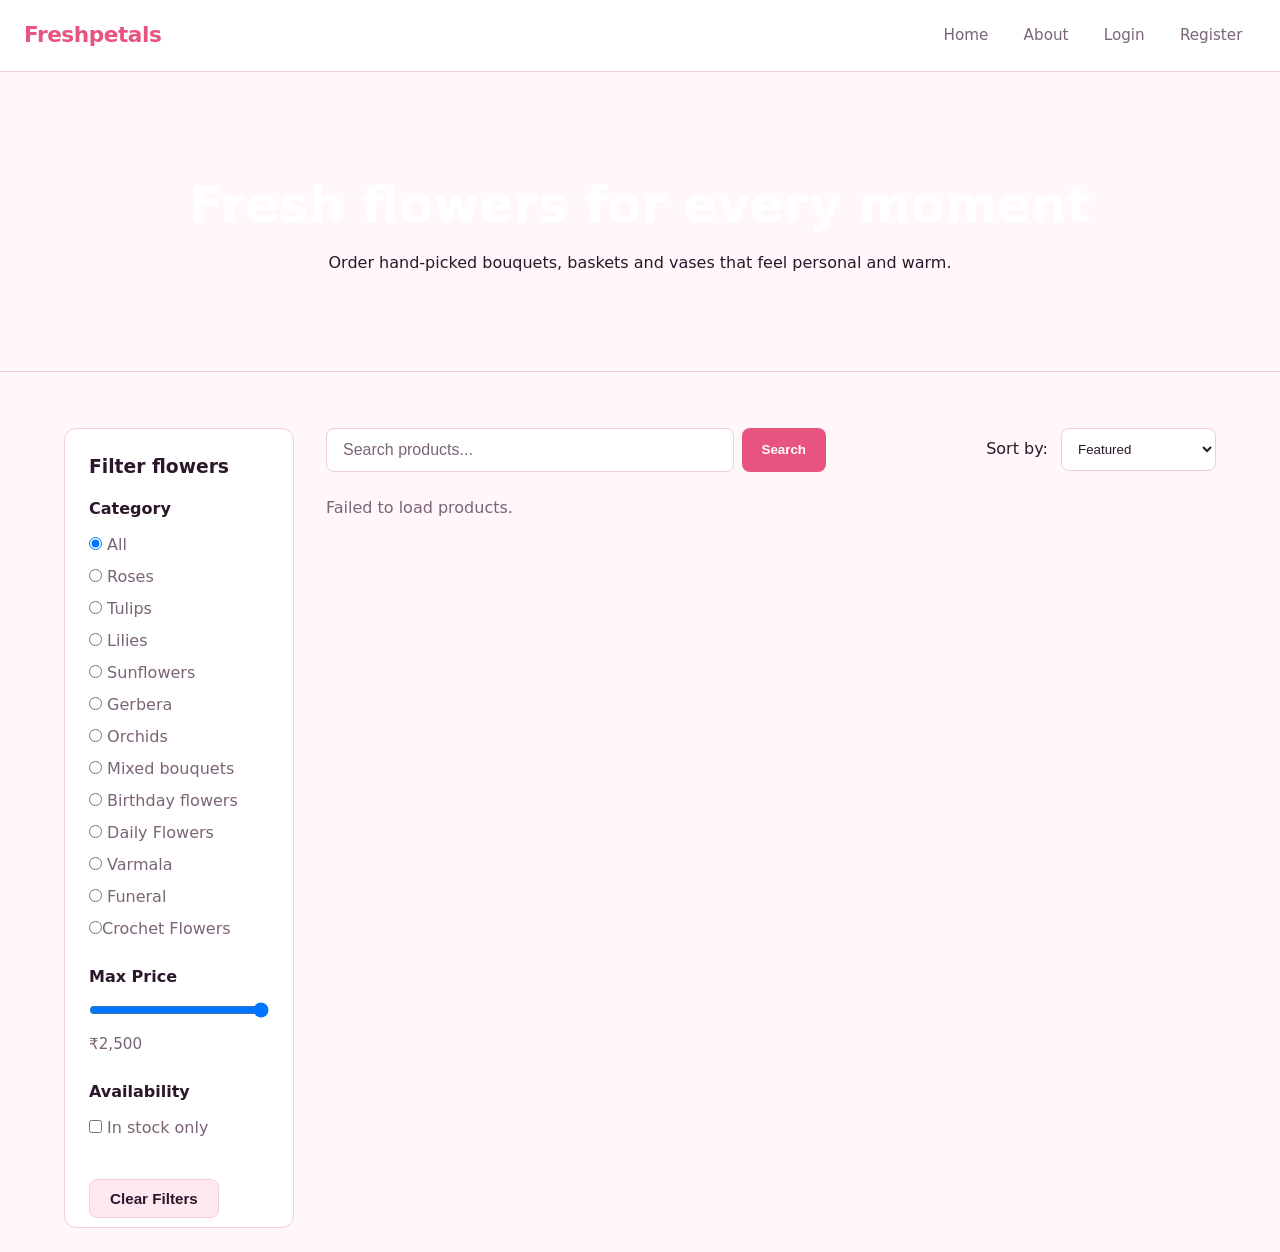
<file: project/frontend/index.html>
<!DOCTYPE html>

<html lang="en">

<head>
<meta charset="UTF-8"/>
<meta name="viewport" content="width=device-width, initial-scale=1.0"/>
<title>Freshpetals – Home</title>
<link rel="stylesheet" href="styles.css"/>
</head>

<body>

<header></header>

<section class="hero-banner head-banner" style="padding:6rem;">
<h2 style="color:white;font-size:50px;">Fresh flowers for every moment</h2>
<p>Order hand-picked bouquets, baskets and vases that feel personal and warm.</p>
</section>

<div class="container layout-main">
<aside class="sidebar-filters">

<h3>Filter flowers</h3>


<div class="filter-group" style="margin-top:1rem">

<h4>Category</h4>

<label><input type="radio" name="categoryFilter" value="" checked onchange="applyFilters()"> All</label>
<label><input type="radio" name="categoryFilter" value="Roses" onchange="applyFilters()"> Roses</label>
<label><input type="radio" name="categoryFilter" value="Tulips" onchange="applyFilters()"> Tulips</label>
<label><input type="radio" name="categoryFilter" value="Lilies" onchange="applyFilters()"> Lilies</label>
<label><input type="radio" name="categoryFilter" value="Sunflowers" onchange="applyFilters()"> Sunflowers</label> 
<label><input type="radio" name="categoryFilter" value="Gerbera" onchange="applyFilters()"> Gerbera</label>
<label><input type="radio" name="categoryFilter" value="Orchids" onchange="applyFilters()"> Orchids </label> 
<label><input type="radio" name="categoryFilter" value="Mixed Bouquets" onchange="applyFilters()"> Mixed bouquets</label>
<label><input type="radio" name="categoryFilter" value="Birthday Flowers" onchange="applyFilters()"> Birthday flowers</label>
<label><input type="radio" name="categoryFilter" value="Daily Flowers" onchange="applyFilters()"> Daily Flowers</label>
<label><input type="radio" name="categoryFilter" value="Varmala" onchange="applyFilters()"> Varmala </label>
<label><input type="radio" name="categoryFilter" value="Funeral" onchange="applyFilters()"> Funeral </label>
<label><input type="radio" name="categoryFilter" value="Crochet Flowers" onchange="applyFilters()">Crochet Flowers </label>
</div>

<div class="filter-group">

<h4>Max Price</h4>

<input
type="range"
min="0"
max="2500"
step="100"
value="2500"
id="priceRange"
oninput="updatePriceLabel();applyFilters();"
/>

<div id="priceVal" class="filter-price-label">₹2,500</div>

</div>


<div class="filter-group">

<h4>Availability</h4>

<label>
<input type="checkbox" id="inStockOnly" onchange="applyFilters()">
In stock only
</label>

</div>


<button class="btn btn-secondary" style="margin-top:15px;" onclick="clearFilters()">
Clear Filters
</button>

</aside>

<main class="main-content">

<div class="top-bar">

<div class="search-bar">
<input type="text" id="searchInput" placeholder="Search products...">
<button type="button" onclick="searchProducts()">Search</button>
</div>

<div class="sort-options">
<label style="margin-right:0.5rem">Sort by:</label>
<select id="sortSelect" onchange="applyFilters()">
<option value="relevance">Featured</option>
<option value="price_asc">Price: Low to High</option>
<option value="price_desc">Price: High to Low</option>
</select>
</div>

</div>

<div class="products" id="productList">Loading products...</div>

</main>
</div>

<script src="js/common.js"></script>

<script>

let allProducts = [];
let wishlistIds = new Set();

function escapeHtml(str){
if(str==null) return "";
return String(str).replace(/[&<>"']/g,function(m){
return{"&":"&amp;","<":"&lt;",">":"&gt;",'"':"&quot;","'":"&#39;"}[m];
});
}

function formatPrice(n){
return "₹"+Number(n).toLocaleString("en-IN");
}

function updatePriceLabel(){
const el=document.getElementById("priceRange");
const label=document.getElementById("priceVal");
if(el && label) label.textContent=formatPrice(el.value);
}

document.addEventListener("DOMContentLoaded",function(){
renderHeader("Home");
fetchHomeData();
});

async function loadWishlistIds(){
  if(!isLoggedIn()) { wishlistIds = new Set(); return; }
  try{
    const res = await fetch(`${BASE_URL}/wishlist`, { headers: authHeaders() });
    const data = await res.json();
    if(!res.ok) { wishlistIds = new Set(); return; }
    const ids = (data.items || []).map(it => it.product_id).filter(Boolean);
    wishlistIds = new Set(ids);
  }catch(_){
    wishlistIds = new Set();
  }
}

async function fetchHomeData(){

try{

const res=await fetch(BASE_URL+"/home-data");

const data=await res.json();

allProducts = Array.isArray(data.products) ? data.products : [];

await loadWishlistIds();
displayProducts(allProducts);

}

catch(err){

document.getElementById("productList").innerHTML =
'<p class="text-muted">Failed to load products.</p>';

}

}

async function searchProducts(){

const query=document.getElementById("searchInput").value.trim();

if(!query){
displayProducts(allProducts);
return;
}

try{

const res=await fetch(BASE_URL+"/search?q="+encodeURIComponent(query));

const data=await res.json();

let results=data.results || data.products || [];

displayProducts(results);

}

catch(err){

document.getElementById("productList").innerHTML =
'<p class="text-muted">Search failed.</p>';

}

}

function applyFilters(){

let filtered = allProducts.slice();

const priceRange=document.getElementById("priceRange");
const sortSelect=document.getElementById("sortSelect");

if(priceRange){

const maxPrice=Number(priceRange.value) || 999999;

filtered = filtered.filter(p => Number(p.price) <= maxPrice);

}

const selectedCategory=document.querySelector('input[name="categoryFilter"]:checked');

if(selectedCategory && selectedCategory.value!==""){

filtered = filtered.filter(p =>
(p.category || "").toLowerCase().trim() === selectedCategory.value.toLowerCase()
);

}

const inStock=document.getElementById("inStockOnly");

if(inStock && inStock.checked){

filtered = filtered.filter(p => Number(p.stock || 0) > 0);

}

if(sortSelect){

const sort=sortSelect.value;

if(sort==="price_asc"){
filtered.sort((a,b)=>Number(a.price)-Number(b.price));
}

else if(sort==="price_desc"){
filtered.sort((a,b)=>Number(b.price)-Number(a.price));
}

}

displayProducts(filtered);

}

function clearFilters(){

document.querySelector('input[name="categoryFilter"][value=""]').checked=true;

document.getElementById("priceRange").value=2500;

document.getElementById("inStockOnly").checked=false;

document.getElementById("sortSelect").value="relevance";

document.getElementById("searchInput").value="";

updatePriceLabel();

displayProducts(allProducts);

}

function displayProducts(products){

const container=document.getElementById("productList");

container.innerHTML="";

if(!products || products.length===0){

container.innerHTML='<p class="text-muted">No products match your criteria.</p>';

return;

}

products.forEach(function(product){

const imageUrl =
product.images && product.images.length > 0
? product.images[0]
: "https://via.placeholder.com/300x200?text=No+Image";

const desc=(product.description || "").substring(0,60);
const inWishlist = wishlistIds.has(product._id || "");
  
const card=document.createElement("div");

card.className="card";

card.innerHTML =
  '<img src="' + imageUrl + '" alt="' + escapeHtml(product.name) + '">' +
  '<div class="card-body">' +
  '<h3>' + escapeHtml(product.name) + '</h3>' +
  '<p class="card-desc">' + escapeHtml(desc) + (desc.length >= 60 ? "…" : "") + "</p>" +
  '<p class="card-price">' + formatPrice(product.price) + "</p>" +
  '<div class="card-actions">' +
  '<button class="btn btn-secondary" onclick="toggleWishlist(\'' + (product._id || "") + '\')">' + (inWishlist ? "♥ Wishlisted" : "♡ Wishlist") + '</button>' +
  '<button class="btn btn-primary" onclick="window.location.href=\'product.html?id=' + (product._id || "") + '\'">View Product</button>' +
  '</div>' +
  "</div>";

container.appendChild(card);

});

}

async function toggleWishlist(productId){
  if(!isLoggedIn()){
    window.location.href = "login.html?redirect=" + encodeURIComponent("index.html");
    return;
  }
  const inWishlist = wishlistIds.has(productId);
  await fetch(`${BASE_URL}/wishlist/${productId}`, {
    method: inWishlist ? "DELETE" : "POST",
    headers: authHeaders(),
  });
  await loadWishlistIds();
  displayProducts(allProducts);
  renderHeader("Home");
}

</script>

</body>
</html>
</file>
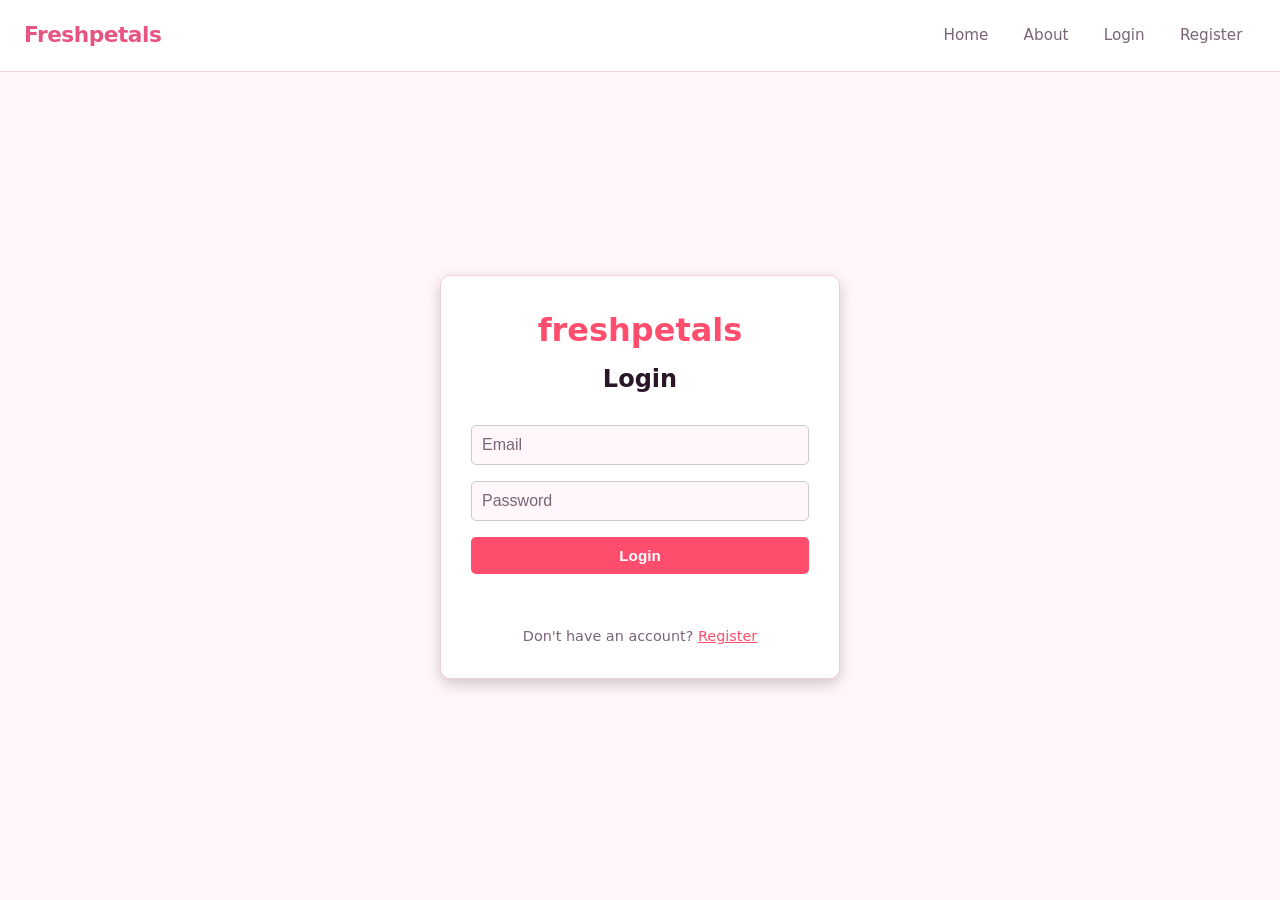
<file: project/frontend/admin.html>
<!DOCTYPE html>
<html lang="en">
<head>
  <meta charset="UTF-8">
  <meta name="viewport" content="width=device-width, initial-scale=1.0">
  <title>Admin – Freshpetals</title>
  <link rel="stylesheet" href="styles.css">
</head>
<body style="background:url('https://img.freepik.com/premium-photo/shopping-trolley-with-flowers-pink-punchy-pastel-background-banner-with-copy-space-top-view-flat-lay-creative-layout-festive-shopping-sale-gifts-her_769609-6629.jpg?semt=ais_rp_progressive&w=740&q=80') center/cover no-repeat;"> >
> >

<header></header>

<div class="container">
  <h1 class="page-title">Admin Dashboard</h1>
  <div id="adminContainer">Loading...</div>
</div>

<script src="js/common.js"></script>
<script>
document.addEventListener("DOMContentLoaded", async () => {
  if (!isLoggedIn()) {
    window.location.href = "login.html?redirect=admin.html";
    return;
  }
  if (!isAdmin()) {
    document.getElementById("adminContainer").innerHTML = `
      <div class="auth-card" style="max-width:480px;">
        <h2>Access denied</h2>
        <p class="text-muted" style="margin-bottom:1rem;">This page is for administrators only.</p>
        <a href="index.html" class="btn btn-primary" style="text-decoration:none;">Back to Home</a>
      </div>
    `;
    await renderHeader();
    return;
  }

  await renderHeader("Admin");
  renderAdminShell();
  await loadOverview();
  await loadProducts();
  await loadUsers();
});

function escapeHtml(s) {
  const div = document.createElement("div");
  div.textContent = s == null ? "" : String(s);
  return div.innerHTML;
}

function formatPrice(n) {
  return "₹" + Number(n || 0).toLocaleString("en-IN");
}

function renderAdminShell() {
  document.getElementById("adminContainer").innerHTML = `
    <div class="admin-shell">
      <div class="admin-tabs">
        <button class="tab-btn active" data-tab="overview" onclick="switchTab('overview')">Overview</button>
        <button class="tab-btn" data-tab="products" onclick="switchTab('products')">Products</button>
        <button class="tab-btn" data-tab="users" onclick="switchTab('users')">Users</button>
      </div>

      <section id="tab-overview" class="tab-panel active">
        <div class="stat-grid" id="statGrid"></div>
        <div class="admin-card" style="margin-top:1rem;">
          <h2>Quick actions</h2>
          <div class="quick-actions">
            <button class="btn btn-secondary" onclick="switchTab('products')">Manage products</button>
            <button class="btn btn-secondary" onclick="switchTab('users')">Manage users</button>
          </div>
          <p class="text-muted" style="margin-top:0.75rem;">Admin APIs are protected; non-admin users will get 403.</p>
        </div>
      </section>

      <section id="tab-products" class="tab-panel">
        <div class="admin-card">
          <div class="admin-toolbar">
            <h2 style="margin:0;">Products</h2>
            <div class="admin-toolbar-actions">
              <input id="productQuery" class="input" placeholder="Search products..." oninput="debouncedReloadProducts()">
              <button class="btn btn-primary" onclick="openProductModal()">Add product</button>
            </div>
          </div>
          <div id="productsTableWrap" class="table-wrap">Loading...</div>
        </div>
      </section>

      <section id="tab-users" class="tab-panel">
        <div class="admin-card">
          <div class="admin-toolbar">
            <h2 style="margin:0;">Users</h2>
            <div class="admin-toolbar-actions">
              <input id="userQuery" class="input" placeholder="Search users..." oninput="debouncedReloadUsers()">
              <button class="btn btn-primary" onclick="openUserModal()">Add user</button>
            </div>
          </div>
          <div id="usersTableWrap" class="table-wrap">Loading...</div>
        </div>
      </section>
    </div>

    <div id="modalBackdrop" class="modal-backdrop" style="display:none;" onclick="closeModal()"></div>
    <div id="modal" class="modal" style="display:none;" role="dialog" aria-modal="true"></div>
  `;
}

function switchTab(tab) {
  document.querySelectorAll(".tab-btn").forEach((b) => b.classList.toggle("active", b.dataset.tab === tab));
  document.querySelectorAll(".tab-panel").forEach((p) => p.classList.toggle("active", p.id === "tab-" + tab));
}

let _reloadProductsTimer = null;
function debouncedReloadProducts() {
  clearTimeout(_reloadProductsTimer);
  _reloadProductsTimer = setTimeout(loadProducts, 250);
}

let _reloadUsersTimer = null;
function debouncedReloadUsers() {
  clearTimeout(_reloadUsersTimer);
  _reloadUsersTimer = setTimeout(loadUsers, 250);
}

async function loadOverview() {
  try {
    const res = await fetch(`${BASE_URL}/admin/stats`, { headers: authHeaders() });
    const data = await res.json();
    if (!res.ok) throw new Error(data.message || "Failed");
    document.getElementById("statGrid").innerHTML = `
      <div class="stat-card"><div class="stat-label">Products</div><div class="stat-value">${Number(data.total_products||0)}</div></div>
      <div class="stat-card"><div class="stat-label">Users</div><div class="stat-value">${Number(data.total_users||0)}</div></div>
      <div class="stat-card"><div class="stat-label">Orders</div><div class="stat-value">${Number(data.total_orders||0)}</div></div>
      <div class="stat-card"><div class="stat-label">Revenue (est.)</div><div class="stat-value">${formatPrice(data.revenue_estimate||0)}</div></div>
    `;
  } catch (e) {
    document.getElementById("statGrid").innerHTML = `<p class="text-muted">Failed to load stats.</p>`;
  }
}

async function loadProducts() {
  const q = (document.getElementById("productQuery")?.value || "").trim();
  const wrap = document.getElementById("productsTableWrap");
  wrap.innerHTML = "Loading...";
  try {
    const res = await fetch(`${BASE_URL}/admin/products?query=${encodeURIComponent(q)}&limit=200`, { headers: authHeaders() });
    const data = await res.json();
    if (!res.ok) throw new Error(data.message || "Failed");
    const products = data.products || [];
    if (!products.length) {
      wrap.innerHTML = `<p class="text-muted">No products found.</p>`;
      return;
    }
    wrap.innerHTML = `
      <table class="table">
        <thead>
          <tr>
            <th>Name</th>
            <th>Category</th>
            <th class="text-right">Price</th>
            <th class="text-right">Stock</th>
            <th style="width:220px;">Actions</th>
          </tr>
        </thead>
        <tbody>
          ${products.map((p) => `
            <tr>
              <td>
                <div class="row-title">${escapeHtml(p.name)}</div>
                <div class="row-sub">${escapeHtml((p._id||"").slice(-8))}</div>
              </td>
              <td>${escapeHtml(p.category || "")}</td>
              <td class="text-right">${formatPrice(p.price || 0)}</td>
              <td class="text-right">${Number(p.stock || 0)}</td>
              <td>
                <div class="row-actions">
                  <button class="btn btn-secondary" onclick='openProductModal(${JSON.stringify(p).replace(/</g,"\\u003c")})'>Edit</button>
                  <button class="btn btn-danger" onclick="deleteProduct('${p._id}')">Delete</button>
                </div>
              </td>
            </tr>
          `).join("")}
        </tbody>
      </table>
    `;
  } catch (e) {
    wrap.innerHTML = `<p class="text-muted">Failed to load products.</p>`;
  }
}

async function loadUsers() {
  const q = (document.getElementById("userQuery")?.value || "").trim();
  const wrap = document.getElementById("usersTableWrap");
  wrap.innerHTML = "Loading...";
  try {
    const res = await fetch(`${BASE_URL}/admin/users?query=${encodeURIComponent(q)}&limit=200`, { headers: authHeaders() });
    const data = await res.json();
    if (!res.ok) throw new Error(data.message || "Failed");
    const users = data.users || [];
    if (!users.length) {
      wrap.innerHTML = `<p class="text-muted">No users found.</p>`;
      return;
    }
    wrap.innerHTML = `
      <table class="table">
        <thead>
          <tr>
            <th>Name</th>
            <th>Email</th>
            <th>Role</th>
            <th style="width:220px;">Actions</th>
          </tr>
        </thead>
        <tbody>
          ${users.map((u) => `
            <tr>
              <td>
                <div class="row-title">${escapeHtml(u.name)}</div>
                <div class="row-sub">${escapeHtml((u._id||"").slice(-8))}</div>
              </td>
              <td>${escapeHtml(u.email)}</td>
              <td>
                <select class="input" onchange="updateUserRole('${u._id}', this.value)">
                  <option value="user" ${u.role==="user"?"selected":""}>user</option>
                  <option value="admin" ${u.role==="admin"?"selected":""}>admin</option>
                </select>
              </td>
              <td>
                <div class="row-actions">
                  <button class="btn btn-secondary" onclick='openUserModal(${JSON.stringify(u).replace(/</g,"\\u003c")})'>Edit</button>
                  <button class="btn btn-danger" onclick="deleteUser('${u._id}')">Delete</button>
                </div>
              </td>
            </tr>
          `).join("")}
        </tbody>
      </table>
    `;
  } catch (e) {
    wrap.innerHTML = `<p class="text-muted">Failed to load users.</p>`;
  }
}

function openModal(html) {
  const backdrop = document.getElementById("modalBackdrop");
  const modal = document.getElementById("modal");
  backdrop.style.display = "block";
  modal.style.display = "block";
  modal.innerHTML = html;
}

function closeModal() {
  document.getElementById("modalBackdrop").style.display = "none";
  const modal = document.getElementById("modal");
  modal.style.display = "none";
  modal.innerHTML = "";
}

function openProductModal(product) {
  const p = product || {};
  openModal(`
    <div class="modal-card" onclick="event.stopPropagation()">
      <h2>${p._id ? "Edit product" : "Add product"}</h2>
      <form onsubmit="saveProduct(event, '${p._id || ""}')">
        <input class="input" id="pName" placeholder="Name" value="${escapeHtml(p.name||"")}" required>
        <textarea class="input" id="pDesc" placeholder="Description" rows="4" required>${escapeHtml(p.description||"")}</textarea>
        <div class="grid-2">
          <input class="input" id="pPrice" type="number" step="0.01" min="0" placeholder="Price" value="${Number(p.price||0)}" required>
          <input class="input" id="pStock" type="number" min="0" placeholder="Stock" value="${Number(p.stock||0)}" required>
        </div>
        <input class="input" id="pCategory" placeholder="Category" value="${escapeHtml(p.category||"")}">
        <input class="input" id="pImages" placeholder="Image URLs (comma separated)" value="${escapeHtml((p.images||[]).join(", "))}">
        <div class="modal-actions">
          <button type="button" class="btn btn-secondary" onclick="closeModal()">Cancel</button>
          <button type="submit" class="btn btn-primary">${p._id ? "Save" : "Create"}</button>
        </div>
        <p id="modalMsg" class="auth-message"></p>
      </form>
    </div>
  `);
}

async function saveProduct(e, id) {
  e.preventDefault();
  const msg = document.getElementById("modalMsg");
  msg.textContent = "";
  msg.className = "auth-message";

  const payload = {
    name: document.getElementById("pName").value.trim(),
    description: document.getElementById("pDesc").value.trim(),
    price: Number(document.getElementById("pPrice").value),
    stock: Number(document.getElementById("pStock").value),
    category: document.getElementById("pCategory").value.trim(),
    images: (document.getElementById("pImages").value || "").split(",").map(s => s.trim()).filter(Boolean),
  };

  try {
    const res = await fetch(`${BASE_URL}/admin/products${id ? "/" + id : ""}`, {
      method: id ? "PUT" : "POST",
      headers: authHeaders(),
      body: JSON.stringify(payload),
    });
    const data = await res.json();
    if (!res.ok) throw new Error(data.message || "Failed");
    msg.textContent = id ? "Product updated." : "Product created.";
    msg.className = "auth-message success";
    await loadProducts();
    await loadOverview();
    closeModal();
  } catch (err) {
    msg.textContent = String(err.message || "Server error");
    msg.className = "auth-message error";
  }
}

async function deleteProduct(id) {
  if (!confirm("Delete this product?")) return;
  await fetch(`${BASE_URL}/admin/products/${id}`, { method: "DELETE", headers: authHeaders() });
  await loadProducts();
  await loadOverview();
}

function openUserModal(user) {
  const u = user || {};
  openModal(`
    <div class="modal-card" onclick="event.stopPropagation()">
      <h2>${u._id ? "Edit user" : "Add user"}</h2>
      <form onsubmit="saveUser(event, '${u._id || ""}')">
        <input class="input" id="uName" placeholder="Name" value="${escapeHtml(u.name||"")}" required>
        <input class="input" id="uEmail" placeholder="Email" value="${escapeHtml(u.email||"")}" required>
        <div class="grid-2">
          <select class="input" id="uRole">
            <option value="user" ${(u.role||"user")==="user"?"selected":""}>user</option>
            <option value="admin" ${(u.role||"user")==="admin"?"selected":""}>admin</option>
          </select>
          <input class="input" id="uPass" placeholder="${u._id ? "New password (optional)" : "Password"}" ${u._id ? "" : "required"}>
        </div>
        <div class="modal-actions">
          <button type="button" class="btn btn-secondary" onclick="closeModal()">Cancel</button>
          <button type="submit" class="btn btn-primary">${u._id ? "Save" : "Create"}</button>
        </div>
        <p id="modalMsg" class="auth-message"></p>
      </form>
    </div>
  `);
}

async function saveUser(e, id) {
  e.preventDefault();
  const msg = document.getElementById("modalMsg");
  msg.textContent = "";
  msg.className = "auth-message";

  const payload = {
    name: document.getElementById("uName").value.trim(),
    email: document.getElementById("uEmail").value.trim(),
    role: document.getElementById("uRole").value,
  };
  const pass = (document.getElementById("uPass").value || "").trim();

  if (!id) {
    payload.password = pass;
  } else if (pass) {
    msg.textContent = "Password changes are not supported in this UI yet.";
    msg.className = "auth-message error";
    return;
  }

  try {
    const res = await fetch(`${BASE_URL}/admin/users${id ? "/" + id : ""}`, {
      method: id ? "PUT" : "POST",
      headers: authHeaders(),
      body: JSON.stringify(payload),
    });
    const data = await res.json();
    if (!res.ok) throw new Error(data.message || "Failed");
    msg.textContent = id ? "User updated." : "User created.";
    msg.className = "auth-message success";
    await loadUsers();
    await loadOverview();
    closeModal();
  } catch (err) {
    msg.textContent = String(err.message || "Server error");
    msg.className = "auth-message error";
  }
}

async function updateUserRole(id, role) {
  await fetch(`${BASE_URL}/admin/users/${id}`, {
    method: "PUT",
    headers: authHeaders(),
    body: JSON.stringify({ role }),
  });
  await loadOverview();
}

async function deleteUser(id) {
  if (!confirm("Delete this user?")) return;
  await fetch(`${BASE_URL}/admin/users/${id}`, { method: "DELETE", headers: authHeaders() });
  await loadUsers();
  await loadOverview();
}
</script>

</body>
</html>
</file>
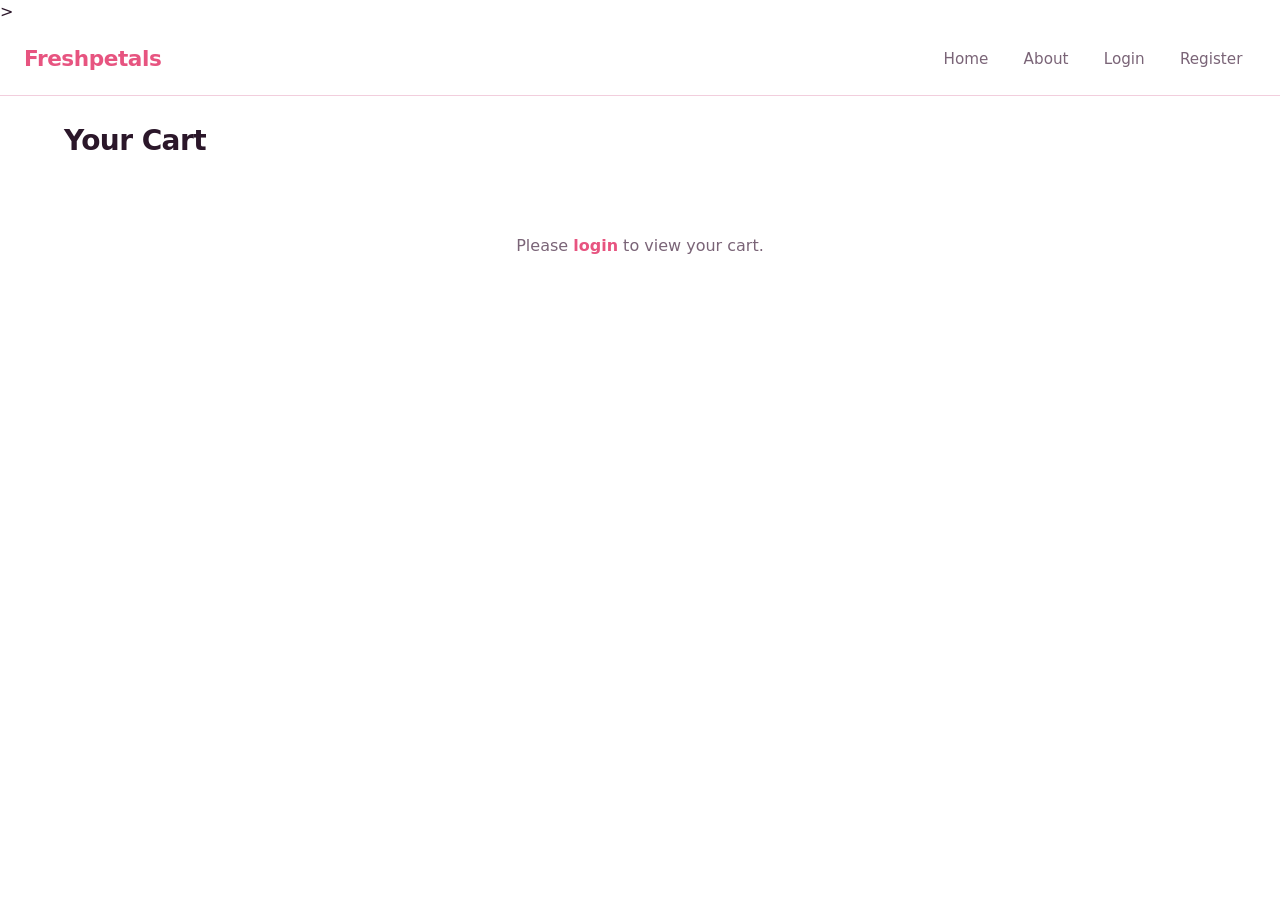
<file: project/frontend/cart.html>
<!DOCTYPE html>
<html lang="en">
<head>
  <meta charset="UTF-8">
  <meta name="viewport" content="width=device-width, initial-scale=1.0">
  <title>Cart – Freshpetals</title>
  <link rel="stylesheet" href="styles.css">

  <style>
    .cart-quantity {
  display: flex;
  align-items: center;
  gap: 8px;
  margin-top: 5px;
}

.cart-quantity button {
  width: 28px;
  height: 28px;
  border: none;
  background: #ff7ab3;
  color: white;
  font-weight: bold;
  cursor: pointer;
  border-radius: 4px;
}

.cart-quantity span {
  min-width: 20px;
  text-align: center;
}

.remove-btn {
  background: #ff4b5c;
  color: white;
  border: none;
  padding: 6px 10px;
  cursor: pointer;
  border-radius: 4px;
}
  </style>
</head>
<body style="background:url('https://img.freepik.com/premium-photo/shopping-trolley-with-flowers-pink-punchy-pastel-background-banner-with-copy-space-top-view-flat-lay-creative-layout-festive-shopping-sale-gifts-her_769609-6629.jpg?semt=ais_rp_progressive&w=740&q=80') center/cover no-repeat;" >
>

<header></header>

<div class="container">
  <h1 class="page-title">Your Cart</h1>
  <div id="cartContainer">Loading...</div>
</div>

<script src="js/common.js"></script>
<script>
document.addEventListener("DOMContentLoaded", () => {
  renderHeader("Cart");

  if (!isLoggedIn()) {
    document.getElementById("cartContainer").innerHTML =
      '<p class="require-auth">Please <a href="login.html">login</a> to view your cart.</p>';
    return;
  }

  fetchCart();
});

async function fetchCart() {
  try {
    const res = await fetch(`${BASE_URL}/cart`, {
      headers: { Authorization: "Bearer " + getToken() },
    });

    const data = await res.json();

    if (!res.ok) {
      document.getElementById("cartContainer").innerHTML =
        '<p class="text-muted">Failed to load cart.</p>';
      return;
    }

    const items = data.items || [];
    const total = data.total || 0;

    if (items.length === 0) {
      document.getElementById("cartContainer").innerHTML = `
        <div class="cart-empty">
          <p>Your cart is empty.</p>
          <a href="index.html">Continue shopping</a>
        </div>
      `;
      return;
    }

    let html = '<div class="cart-list">';

    items.forEach((item) => {
      const img = item.image || "https://via.placeholder.com/80?text=No+Image";

      html += `
        <div class="cart-item">
          <img class="cart-item-img" src="${img}" alt="">

          <div class="cart-item-details">
            <div class="cart-item-name">${escapeHtml(item.name)}</div>

            <div class="cart-quantity">
              <button onclick="changeQty('${item.product_id}', ${item.quantity - 1})">-</button>
              <span>${item.quantity}</span>
              <button onclick="changeQty('${item.product_id}', ${item.quantity + 1})">+</button>
            </div>

            <div class="cart-item-meta">₹ ${Number(item.price).toFixed(2)}</div>
          </div>

          <div class="cart-item-subtotal">
            ₹ ${Number(item.subtotal).toFixed(2)}
          </div>

          <button class="remove-btn" onclick="removeItem('${item.product_id}')">
            Remove
          </button>
        </div>
      `;
    });

    html += "</div>";

    html += `
      <div class="cart-summary">
        <div class="cart-summary-row">
          <span>Subtotal</span>
          <span>₹ ${Number(total).toFixed(2)}</span>
        </div>

        <div class="cart-summary-row total">
          <span>Total</span>
          <span>₹ ${Number(total).toFixed(2)}</span>
        </div>

        <a href="checkout.html" class="btn btn-primary"
        style="display:inline-block;width:100%;text-align:center;margin-top:1rem;text-decoration:none;">
        Proceed to Checkout
        </a>
      </div>
    `;

    document.getElementById("cartContainer").innerHTML = html;

  } catch (err) {
    document.getElementById("cartContainer").innerHTML =
      '<p class="text-muted">Server error.</p>';
  }
}

async function changeQty(product_id, quantity) {

  if (quantity <= 0) {
    removeItem(product_id);
    return;
  }

  await fetch(`${BASE_URL}/cart/update`, {
    method: "PUT",
    headers: {
      "Content-Type": "application/json",
      Authorization: "Bearer " + getToken()
    },
    body: JSON.stringify({
      product_id: product_id,
      quantity: quantity
    })
  });

  fetchCart();
}

async function removeItem(product_id) {

  await fetch(`${BASE_URL}/cart/remove/${product_id}`, {
    method: "DELETE",
    headers: {
      Authorization: "Bearer " + getToken()
    }
  });

  fetchCart();
}

function escapeHtml(s) {
  const div = document.createElement("div");
  div.textContent = s;
  return div.innerHTML;
}
</script>

</body>
</html>
</file>
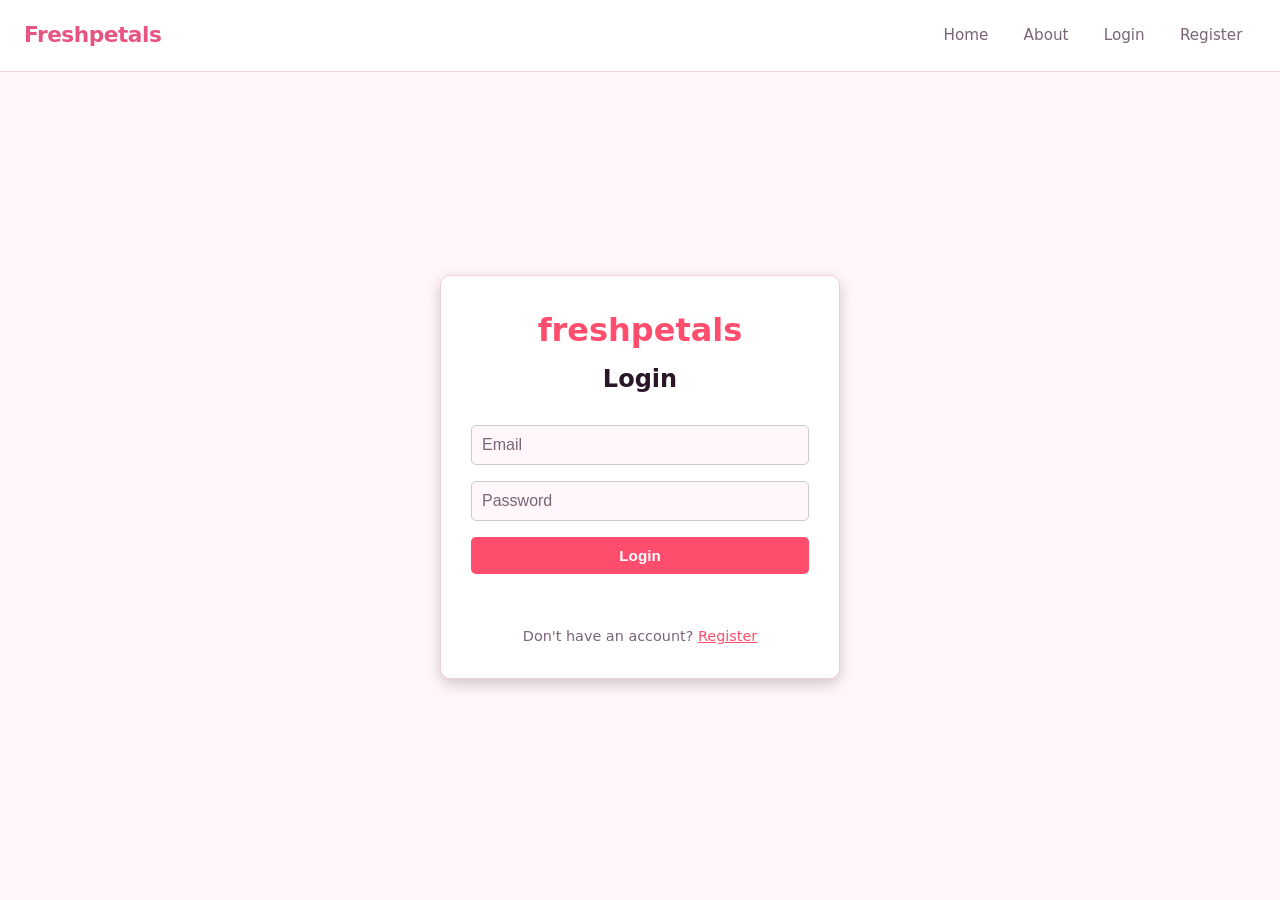
<file: project/frontend/login.html>
<!DOCTYPE html>
<html lang="en">
<head>
  <meta charset="UTF-8">
  <meta name="viewport" content="width=device-width, initial-scale=1.0">
  <title>Login – Freshpetals</title>
  <link rel="stylesheet" href="styles.css">
</head>
<body>
<header></header>

<div class="auth-wrapper" style="display:flex;justify-content:center;align-items:center;min-height:90vh;background:url('https://img.freepik.com/premium-photo/shopping-trolley-with-flowers-pink-punchy-pastel-background-banner-with-copy-space-top-view-flat-lay-creative-layout-festive-shopping-sale-gifts-her_769609-6629.jpg?semt=ais_rp_progressive&w=740&q=80') center/cover no-repeat;">

  <div class="auth-card" style="background:white;padding:30px;border-radius:10px;box-shadow:0 5px 15px rgba(0,0,0,0.2);text-align:center;width:400px;">
    
    <h1 style="color:#ff4d6d;margin-bottom:7px;">freshpetals</h1>
    <h2 style="margin-bottom:20px;">Login</h2>

    <form onsubmit="login(event)">
      <input type="email" id="email" placeholder="Email" required autocomplete="email"
      style="width:100%;padding:10px;margin:8px 0;border:1px solid #ccc;border-radius:5px;">

      <input type="password" id="password" placeholder="Password" required autocomplete="current-password"
      style="width:100%;padding:10px;margin:8px 0;border:1px solid #ccc;border-radius:5px;">

      <button type="submit" class="btn btn-primary"
      style="width:100%;padding:10px;background:#ff4d6d;color:white;border:none;border-radius:5px;">
      Login
      </button>
    </form>

    <p id="message" class="auth-message"></p>

    <p class="text-muted" style="margin-top:1rem;font-size:0.9rem;">
      Don't have an account? 
      <a href="register.html" style="color:#ff4d6d;">Register</a>
    </p>

  </div>
</div>

<script src="js/common.js"></script>
<script>
document.addEventListener("DOMContentLoaded", () => {
  renderHeader("Login");
  if (isLoggedIn()) {
    window.location.href = "index.html";
    return;
  }
});

async function login(e) {
  e.preventDefault();
  const email = document.getElementById("email").value.trim();
  const password = document.getElementById("password").value;
  const message = document.getElementById("message");

  message.textContent = "";
  message.className = "auth-message";

  try {
    const res = await fetch(`${BASE_URL}/login`, {
      method: "POST",
      headers: { "Content-Type": "application/json" },
      body: JSON.stringify({ email, password }),
    });

    const data = await res.json();

    if (!res.ok) {
      message.textContent = data.message || "Login failed";
      message.className = "auth-message error";
      return;
    }

    localStorage.setItem("token", data.token);
    try {
      const profileRes = await fetch(`${BASE_URL}/profile`, {
        headers: { Authorization: "Bearer " + data.token },
      });
      const profileData = await profileRes.json();
      if (profileData.role) setUserRole(profileData.role);
    } catch (_) {}
    message.textContent = "Success! Redirecting...";
    message.className = "auth-message success";
    const redirect = new URLSearchParams(window.location.search).get("redirect");
    const allowed = ["index.html", "cart.html", "checkout.html", "orders.html", "profile.html", "admin.html"];
    const ok = redirect && (!redirect.includes("://") && (allowed.includes(redirect) || redirect.startsWith("product.html")));
    const goTo = ok ? redirect : "index.html";
    setTimeout(() => { window.location.href = goTo; }, 500);
  } catch (err) {
    message.textContent = "Server error. Try again.";
    message.className = "auth-message error";
  }
}
</script>

</body>
</html>
</file>
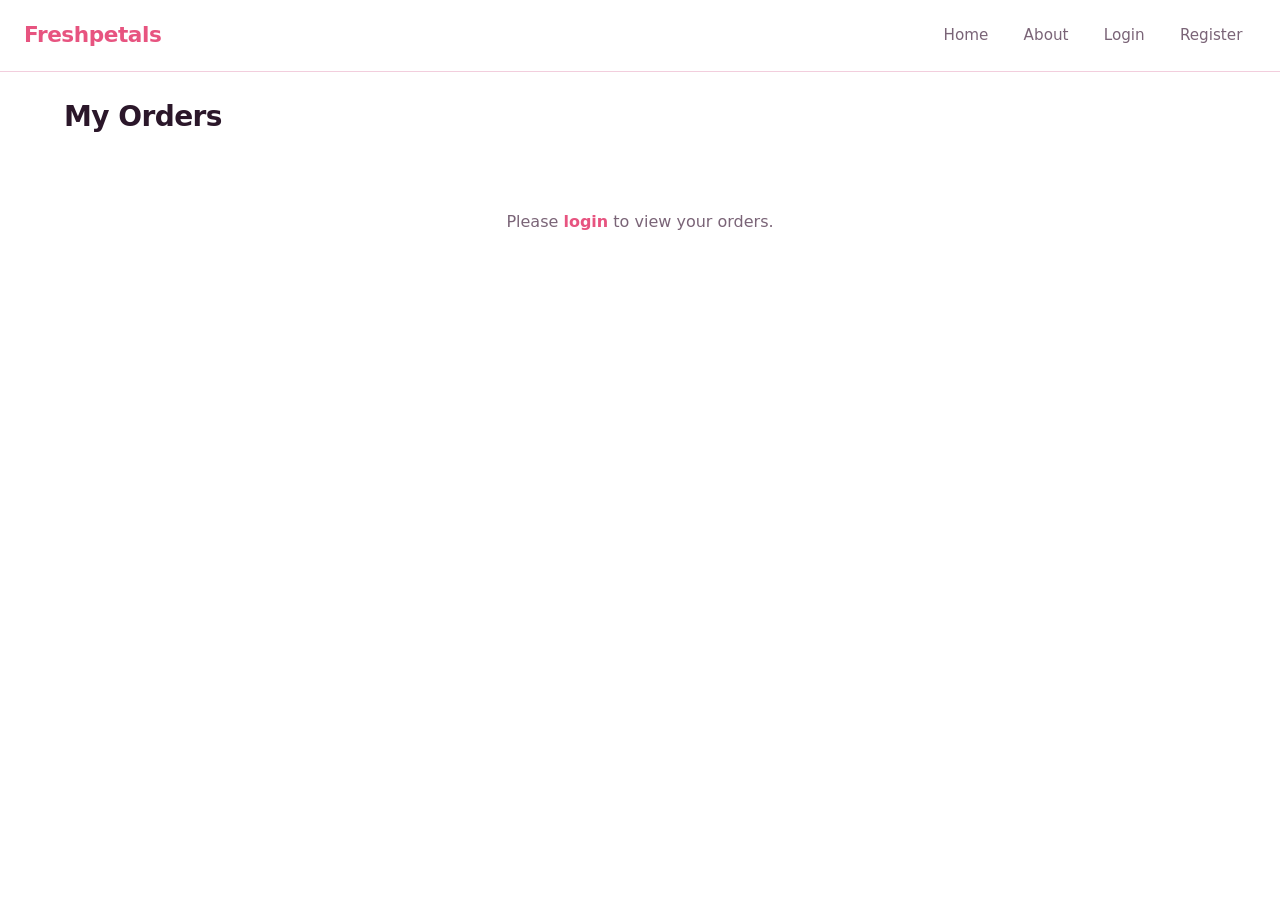
<file: project/frontend/orders.html>
<!DOCTYPE html>
<html lang="en">
<head>
  <meta charset="UTF-8">
  <meta name="viewport" content="width=device-width, initial-scale=1.0">
  <title>My Orders –freshpetals</title>
  <link rel="stylesheet" href="styles.css">
</head>
<body style="background:url('https://img.freepik.com/premium-photo/shopping-trolley-with-flowers-pink-punchy-pastel-background-banner-with-copy-space-top-view-flat-lay-creative-layout-festive-shopping-sale-gifts-her_769609-6629.jpg?semt=ais_rp_progressive&w=740&q=80') center/cover no-repeat;">

<header></header>

<div class="container">
  <h1 class="page-title">My Orders</h1>
  <div id="ordersContainer">Loading...</div>
</div>

<script src="js/common.js"></script>
<script>
document.addEventListener("DOMContentLoaded", () => {
  renderHeader("My Orders");
  if (!isLoggedIn()) {
    document.getElementById("ordersContainer").innerHTML =
      '<p class="require-auth">Please <a href="login.html">login</a> to view your orders.</p>';
    return;
  }
  fetchOrders();
});

async function fetchOrders() {
  try {
    const res = await fetch(`${BASE_URL}/my-orders`, {
      headers: { Authorization: "Bearer " + getToken() },
    });
    const data = await res.json();

    if (!res.ok) {
      document.getElementById("ordersContainer").innerHTML =
        '<p class="text-muted">Failed to load orders.</p>';
      return;
    }

    const orders = data.orders || [];
    displayOrders(orders);
  } catch (err) {
    document.getElementById("ordersContainer").innerHTML =
      '<p class="text-muted">Server error.</p>';
  }
}

function displayOrders(orders) {
  const container = document.getElementById("ordersContainer");
  container.innerHTML = "";

  if (!orders.length) {
    container.innerHTML = `
      <div class="orders-empty">
        <p>You have no orders yet.</p>
        <a href="index.html" class="btn btn-primary" style="margin-top:1rem; text-decoration:none;">Start shopping</a>
      </div>
    `;
    return;
  }

  orders.forEach((order) => {
    const total = (order.items || []).reduce((s, i) => s + (Number(i.price) || 0) * (Number(i.quantity) || 0), 0);
    const card = document.createElement("div");
    card.className = "order-card";
    const itemsHtml = order.items
      .map(
        (item) => `
        <div class="order-item">
          <span>${escapeHtml(item.name)} (×${item.quantity || 0})</span>
          <span>₹ ${((Number(item.price) || 0) * (Number(item.quantity) || 0)).toFixed(2)}</span>
        </div>
      `
      )
      .join("");
    card.innerHTML = `
      <h3>Order #${(order._id || "").slice(-8)}</h3>
      ${itemsHtml}
      <div class="total">Total: ₹ ${total.toFixed(2)}</div>
    `;
    container.appendChild(card);
  });
}

function escapeHtml(s) {
  const div = document.createElement("div");
  div.textContent = s;
  return div.innerHTML;
}
</script>

</body>
</html>
</file>
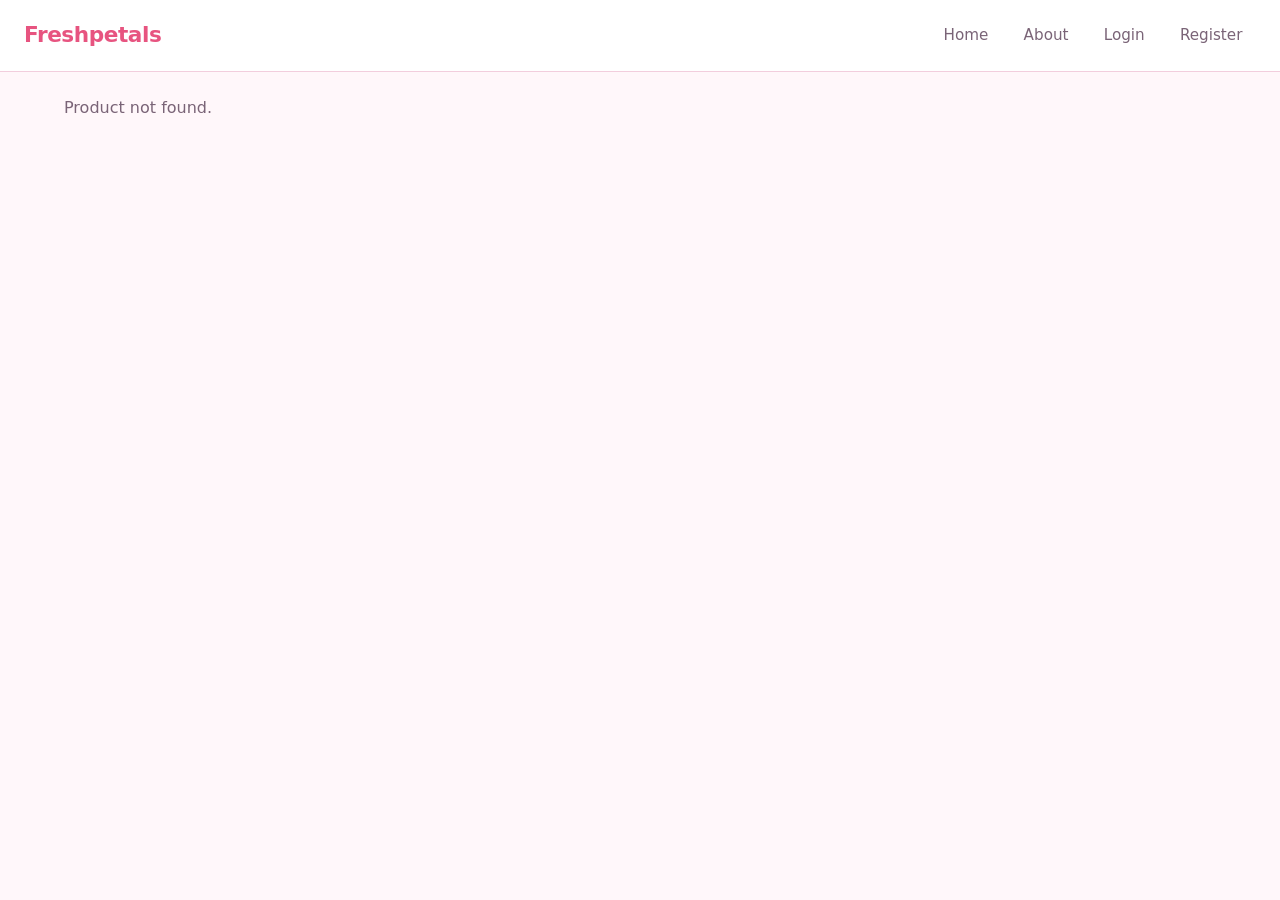
<file: project/frontend/product.html>
<!doctype html>
<html lang="en">
  <head>
    <meta charset="UTF-8" />
    <meta name="viewport" content="width=device-width, initial-scale=1.0" />
    <title>Product – Freshpetals</title>
    <link rel="stylesheet" href="styles.css" />
  </head>
  <body>
    <header></header>

    <div class="container" id="productContainer">Loading...</div>

    <script src="js/common.js"></script>
    <script>
      var productId = new URLSearchParams(window.location.search).get("id");
      var isWishlisted = false;

      function escapeHtml(str) {
        if (str == null) return "";
        return String(str).replace(/[&<>"']/g, function (m) {
          return {
            "&": "&amp;",
            "<": "&lt;",
            ">": "&gt;",
            '"': "&quot;",
            "'": "&#39;",
          }[m];
        });
      }

      document.addEventListener("DOMContentLoaded", function () {
        renderHeader("Home");
        if (!productId) {
          document.getElementById("productContainer").innerHTML =
            '<p class="text-muted">Product not found.</p>';
          return;
        }
        fetchProduct();
      });

      async function fetchWishlistState() {
        if (!isLoggedIn()) {
          isWishlisted = false;
          return;
        }
        try {
          var res = await fetch(BASE_URL + "/wishlist", { headers: authHeaders() });
          var data = await res.json();
          if (!res.ok) {
            isWishlisted = false;
            return;
          }
          var ids = (data.items || []).map(function (it) { return it.product_id; });
          isWishlisted = ids.indexOf(productId) >= 0;
        } catch (e) {
          isWishlisted = false;
        }
      }

      async function fetchProduct() {
        try {
          await fetchWishlistState();
          var res = await fetch(BASE_URL + "/details/" + productId);
          var product = await res.json();
          if (!res.ok) throw new Error(product.message || "Not found");
          displayProduct(product);
        } catch (err) {
          document.getElementById("productContainer").innerHTML =
            '<p class="text-muted">Failed to load product.</p>';
        }
      }

      function displayProduct(product) {
        var images =
          product.images && product.images.length > 0
            ? product.images
            : ["https://via.placeholder.com/400x400?text=No+Image"];
        var maxQty = Math.min(Math.max(1, Number(product.stock) || 1), 99);

        var thumbnailsHtml = images
          .map(function (img, idx) {
            var border = idx === 0 ? "var(--accent)" : "transparent";
            return (
              '<img src="' +
              img +
              '" data-src="' +
              String(img).replace(/"/g, "&quot;") +
              '" class="thumb-img' +
              (idx === 0 ? " active" : "") +
              '" style="width:60px; height:60px; object-fit:cover; cursor:pointer; border:2px solid ' +
              border +
              '; border-radius:4px; margin-right:5px;">'
            );
          })
          .join("");

        document.getElementById("productContainer").innerHTML =
          '<div class="product-page-layout">' +
          '<div class="product-gallery">' +
          '<img id="mainImage" src="' +
          images[0] +
          '" style="width:100%; border-radius:var(--radius); margin-bottom:1rem;" alt="' +
          escapeHtml(product.name) +
          '">' +
          '<div class="thumbnails" id="thumbnails">' +
          thumbnailsHtml +
          "</div>" +
          "</div>" +
          '<div class="product-info">' +
          '<h1 style="font-size:2rem; margin-bottom:0.5rem;">' +
          escapeHtml(product.name) +
          "</h1>" +
          '<p style="color:var(--accent); margin-bottom:1rem;">Category: ' +
          escapeHtml(product.category || "General") +
          "</p>" +
          '<hr style="border:0; border-top:1px solid var(--border); margin:1rem 0;">' +
          "<h3>About this item</h3>" +
          '<p style="color:var(--text-muted); line-height:1.6; margin-top:0.5rem;">' +
          escapeHtml(product.description || "") +
          "</p>" +
          "</div>" +
          '<div class="buy-box">' +
          '<div class="price">₹ ' +
          Number(product.price).toFixed(2) +
          "</div>" +
          '<div class="stock-status">' +
          (product.stock > 0
            ? "In Stock"
            : '<span style="color:var(--error);">Out of Stock</span>') +
          "</div>" +
          '<p style="color:var(--text-muted); font-size:0.9rem; margin-bottom:1rem;">Sold by ShopVault</p>' +
          "<label>Quantity:</label>" +
          '<input type="number" id="quantity" value="1" min="1" max="' + maxQty + '" style="width:100%; padding:0.5rem; margin:0.5rem 0 1.5rem 0; background:var(--bg); border:1px solid var(--border); color:var(--text);">' +
          '<button class="btn btn-secondary" onclick="addToCart()" style="width:100%; margin-bottom:0.5rem;" ' +
          (product.stock <= 0 ? "disabled" : "") +
          ">Add to Cart</button>" +
          '<button class="btn btn-secondary" onclick="toggleWishlist()" style="width:100%; margin-bottom:0.5rem;">' +
          (isWishlisted ? "♥ In Wishlist" : "♡ Add to Wishlist") +
          "</button>" +
          '<button class="btn btn-primary" onclick="buyNow()" style="width:100%;" ' +
          (product.stock <= 0 ? "disabled" : "") +
          ">Buy Now</button>" +
          '<p id="cartMessage" style="margin-top:1rem; font-size:0.9rem;"></p>' +
          "</div>" +
          "</div>";
          
        var thumbs = document.querySelectorAll(".thumbnails .thumb-img");
        for (var t = 0; t < thumbs.length; t++) {
          (function (el) {
            el.addEventListener("click", function () {
              var src = el.getAttribute("data-src");
              if (src) document.getElementById("mainImage").src = src;
              for (var i = 0; i < thumbs.length; i++) {
                thumbs[i].classList.remove("active");
                thumbs[i].style.borderColor = "transparent";
              }
              el.classList.add("active");
              el.style.borderColor = "var(--accent)";
            });
          })(thumbs[t]);
        }
      }

      async function addToCart() {
        var token = getToken();
        var quantityEl = document.getElementById("quantity");
        var quantity = quantityEl ? parseInt(quantityEl.value, 10) || 1 : 1;
        var message = document.getElementById("cartMessage");

        if (!token) {
          window.location.href =
            "login.html?redirect=" +
            encodeURIComponent("product.html?id=" + productId);
          return false;
        }

        if (message) {
          message.textContent = "";
          message.style.color = "";
        }

        try {
          var res = await fetch(BASE_URL + "/add-to-cart", {
            method: "POST",
            headers: authHeaders(),
            body: JSON.stringify({ product_id: productId, quantity: quantity }),
          });
          var data = await res.json();

          if (!res.ok) {
            if (message) {
              message.textContent = data.message || "Please Log out and login again";
              message.style.color = "var(--error)";
            }
            return false;
          }

          if (message) {
            message.textContent = "Added to cart!";
            message.style.color = "var(--success)";
          }
          return true;
        } catch (err) {
          if (message) {
            message.textContent = "Server error";
            message.style.color = "var(--error)";
          }
          return false;
        }
      }

      function buyNow() {
        addToCart().then(function (ok) {
          if (ok) window.location.href = "checkout.html";
        });
      }

      async function toggleWishlist() {
        if (!isLoggedIn()) {
          window.location.href =
            "login.html?redirect=" +
            encodeURIComponent("product.html?id=" + productId);
          return;
        }
        try {
          var res = await fetch(BASE_URL + "/wishlist/" + productId, {
            method: isWishlisted ? "DELETE" : "POST",
            headers: authHeaders(),
          });
          if (res.ok) {
            isWishlisted = !isWishlisted;
            fetchProduct();
            renderHeader("Home");
          }
        } catch (e) {}
      }
    </script>
  </body>
</html>
</file>
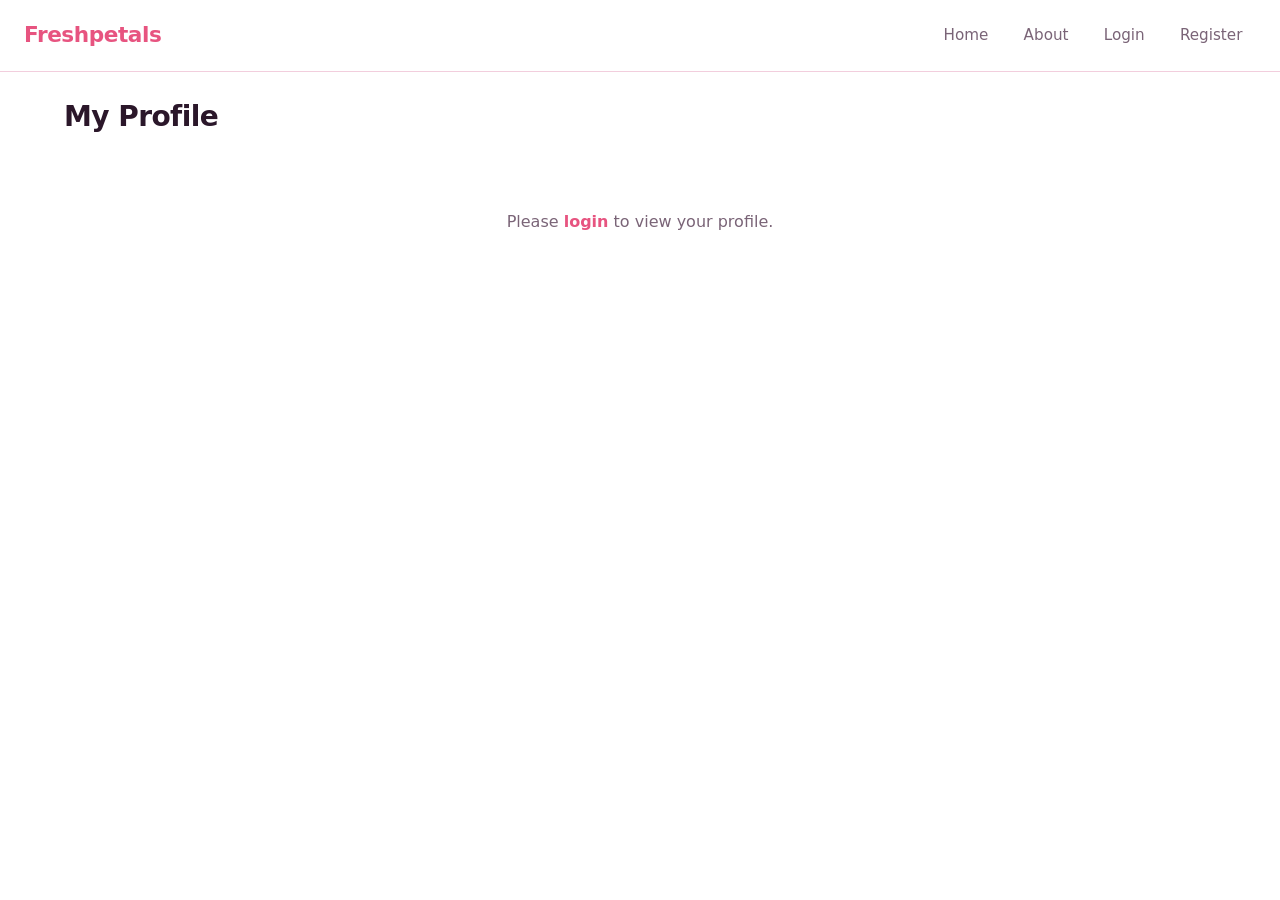
<file: project/frontend/profile.html>
<!DOCTYPE html>
<html lang="en">
<head>
  <meta charset="UTF-8">
  <meta name="viewport" content="width=device-width, initial-scale=1.0">
  <title>Profile – Freshpetals</title>
  <link rel="stylesheet" href="styles.css">
</head>
<body style="background:url('https://img.freepik.com/premium-photo/shopping-trolley-with-flowers-pink-punchy-pastel-background-banner-with-copy-space-top-view-flat-lay-creative-layout-festive-shopping-sale-gifts-her_769609-6629.jpg?semt=ais_rp_progressive&w=740&q=80') center/cover no-repeat;">

<header></header>

<div class="container">
  <h1 class="page-title">My Profile</h1>
  <div id="profileContainer">Loading...</div>
</div>

<script src="js/common.js"></script>
<script>
document.addEventListener("DOMContentLoaded", () => {
  renderHeader("Profile");
  if (!isLoggedIn()) {
    document.getElementById("profileContainer").innerHTML =
      '<p class="require-auth">Please <a href="login.html">login</a> to view your profile.</p>';
    return;
  }
  fetchProfile();
});

async function fetchProfile() {
  try {
    const res = await fetch(`${BASE_URL}/profile`, {
      headers: { Authorization: "Bearer " + getToken() },
    });
    const data = await res.json();

    if (!res.ok) {
      document.getElementById("profileContainer").innerHTML =
        '<p class="text-muted">Failed to load profile.</p>';
      return;
    }

    const user = data.user || data;
    if (user.role) setUserRole(user.role);
    document.getElementById("profileContainer").innerHTML = `
      <div class="profile-card">
        <h2>Profile</h2>
        <div class="profile-field"><strong>Name</strong> ${escapeHtml(user.name)}</div>
        <div class="profile-field"><strong>Email</strong> ${escapeHtml(user.email)}</div>
        ${user.role ? `<div class="profile-field"><strong>Role</strong> ${escapeHtml(user.role)}</div>` : ""}
        <button class="btn btn-danger logout-btn" onclick="logout()">Logout</button>
      </div>
    `;
  } catch (err) {
    document.getElementById("profileContainer").innerHTML =
      '<p class="text-muted">Server error.</p>';
  }
}

function escapeHtml(s) {
  const div = document.createElement("div");
  div.textContent = s;
  return div.innerHTML;
}
</script>

</body>
</html>
</file>
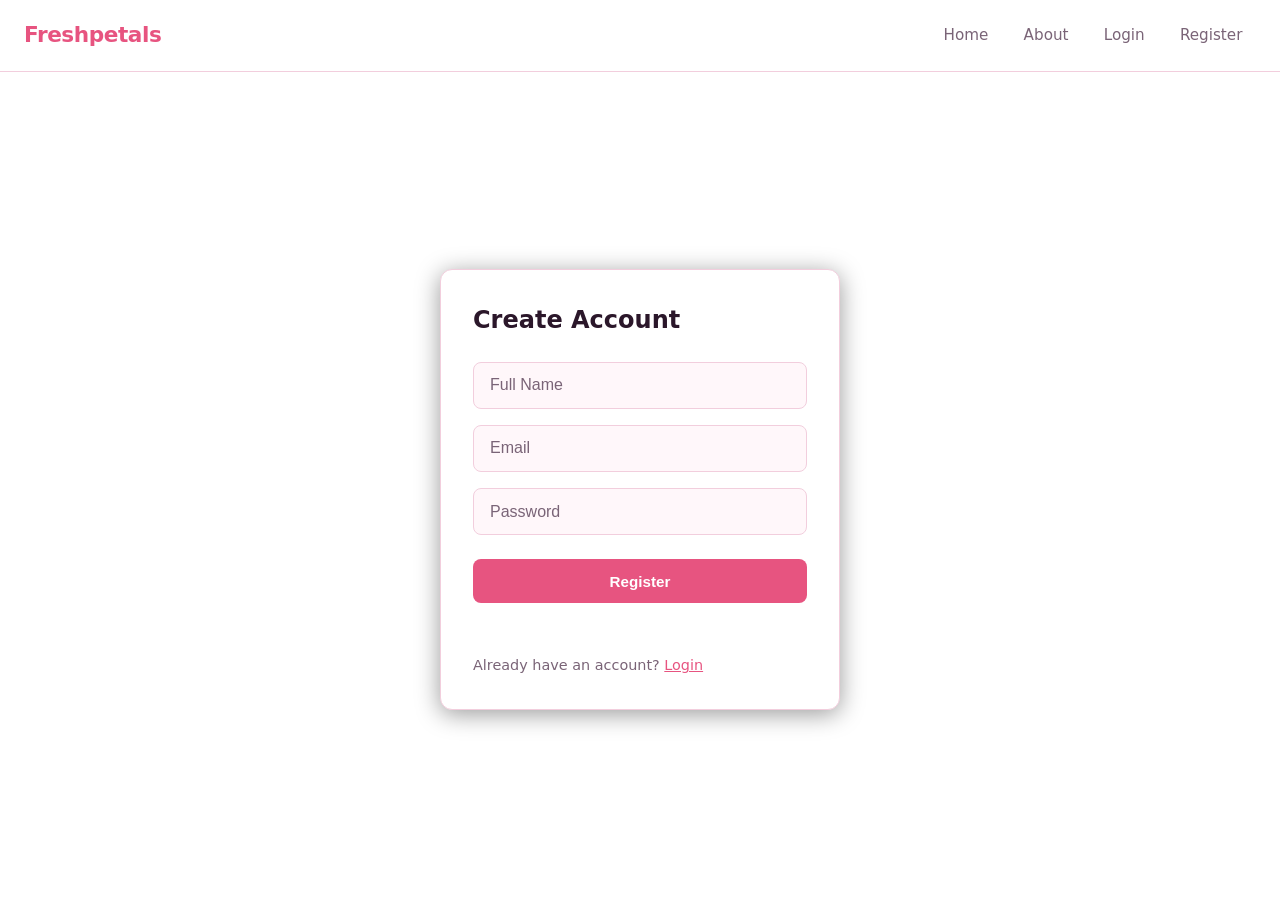
<file: project/frontend/register.html>
<!DOCTYPE html>
<html lang="en">
<head>
  <meta charset="UTF-8">
  <meta name="viewport" content="width=device-width, initial-scale=1.0">
  <title>Register – Freshpetals</title>
  <link rel="stylesheet" href="styles.css">
</head>
<body style="background:url('https://img.freepik.com/premium-photo/shopping-trolley-with-flowers-pink-punchy-pastel-background-banner-with-copy-space-top-view-flat-lay-creative-layout-festive-shopping-sale-gifts-her_769609-6629.jpg?semt=ais_rp_progressive&w=740&q=80') center/cover no-repeat;">

<header></header>

<div class="auth-wrapper">
  <div class="auth-card">
    <h2>Create Account</h2>
    <form onsubmit="register(event)">
      <input type="text" id="name" placeholder="Full Name" required autocomplete="name">
      <input type="email" id="email" placeholder="Email" required autocomplete="email">
      <input type="password" id="password" placeholder="Password" required autocomplete="new-password">
      <button type="submit" class="btn btn-primary">Register</button>
    </form>
    <p id="message" class="auth-message"></p>
    <p class="text-muted" style="margin-top:1rem; font-size:0.9rem;">
      Already have an account? <a href="login.html" style="color:var(--accent);">Login</a>
    </p>
  </div>
</div>

<script src="js/common.js"></script>
<script>
document.addEventListener("DOMContentLoaded", () => {
  renderHeader("Register");
  if (isLoggedIn()) {
    window.location.href = "index.html";
    return;
  }
});

async function register(e) {
  e.preventDefault();
  const name = document.getElementById("name").value.trim();
  const email = document.getElementById("email").value.trim();
  const password = document.getElementById("password").value;
  const message = document.getElementById("message");

  message.textContent = "";
  message.className = "auth-message";

  if (!name || !email || !password) {
    message.textContent = "All fields are required.";
    message.className = "auth-message error";
    return;
  }

  try {
    const res = await fetch(`${BASE_URL}/register`, {
      method: "POST",
      headers: { "Content-Type": "application/json" },
      body: JSON.stringify({ name, email, password }),
    });

    const data = await res.json();

    if (!res.ok) {
      message.textContent = data.message || "Registration failed.";
      message.className = "auth-message error";
      return;
    }

    message.textContent = "Account created! Redirecting to login...";
    message.className = "auth-message success";
    setTimeout(() => { window.location.href = "login.html"; }, 1500);
  } catch (err) {
    message.textContent = "Server error. Try again.";
    message.className = "auth-message error";
  }
}
</script>

</body>
</html>
</file>
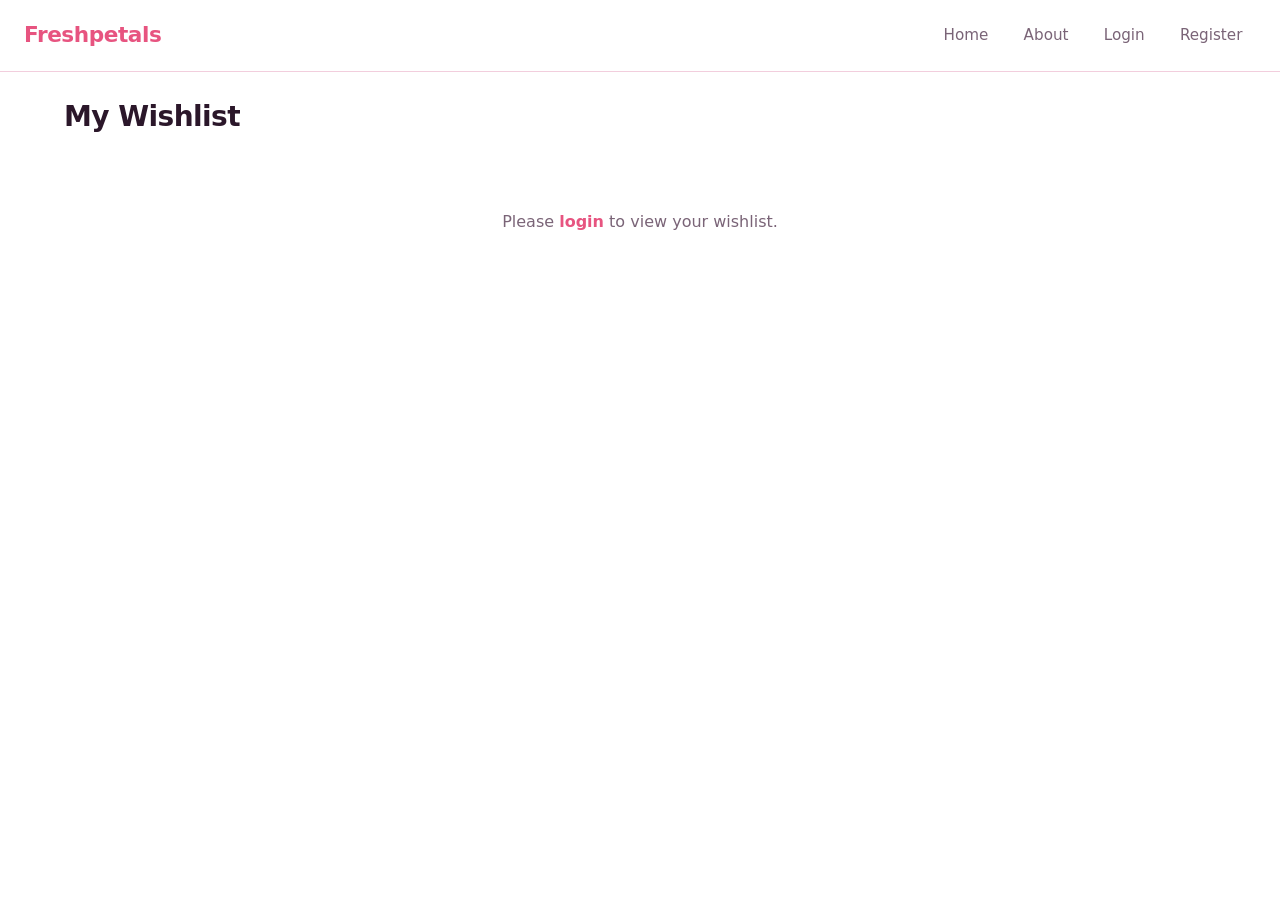
<file: project/frontend/wishlist.html>
<!DOCTYPE html>
<html lang="en">
<head>
  <meta charset="UTF-8">
  <meta name="viewport" content="width=device-width, initial-scale=1.0">
  <title>Wishlist – Freshpetals</title>
  <link rel="stylesheet" href="styles.css">
</head>
<body style="background:url('https://img.freepik.com/premium-photo/shopping-trolley-with-flowers-pink-punchy-pastel-background-banner-with-copy-space-top-view-flat-lay-creative-layout-festive-shopping-sale-gifts-her_769609-6629.jpg?semt=ais_rp_progressive&w=740&q=80') center/cover no-repeat;">

<header></header>

<div class="container">
  <h1 class="page-title">My Wishlist</h1>
  <div id="wishlistContainer">Loading...</div>
</div>

<script src="js/common.js"></script>
<script>
function escapeHtml(s) {
  const div = document.createElement("div");
  div.textContent = s == null ? "" : String(s);
  return div.innerHTML;
}

function formatPrice(n) {
  return "₹" + Number(n || 0).toLocaleString("en-IN");
}

document.addEventListener("DOMContentLoaded", async () => {
  await renderHeader("Wishlist");
  if (!isLoggedIn()) {
    document.getElementById("wishlistContainer").innerHTML =
      '<p class="require-auth">Please <a href="login.html?redirect=wishlist.html">login</a> to view your wishlist.</p>';
    return;
  }
  fetchWishlist();
});

async function fetchWishlist() {
  try {
    const res = await fetch(`${BASE_URL}/wishlist`, { headers: authHeaders() });
    const data = await res.json();

    if (!res.ok) {
      document.getElementById("wishlistContainer").innerHTML =
        '<p class="text-muted">Failed to load wishlist.</p>';
      return;
    }

    const items = data.items || [];
    if (!items.length) {
      document.getElementById("wishlistContainer").innerHTML = `
        <div class="cart-empty">
          <p>Your wishlist is empty.</p>
          <a href="index.html">Continue shopping</a>
        </div>
      `;
      return;
    }

    const rows = items.map((p) => {
      const img = p.image || "https://via.placeholder.com/80?text=No+Image";
      const stockText = (Number(p.stock || 0) > 0)
        ? '<span class="pill pill-success">In stock</span>'
        : '<span class="pill pill-danger">Out of stock</span>';
      return `
        <div class="wishlist-item">
          <img class="wishlist-img" src="${img}" alt="">
          <div class="wishlist-meta">
            <a class="wishlist-name" href="product.html?id=${encodeURIComponent(p.product_id)}">${escapeHtml(p.name)}</a>
            <div class="wishlist-sub">${escapeHtml(p.category || "")}</div>
            <div style="margin-top:0.5rem;">${stockText}</div>
          </div>
          <div class="wishlist-actions">
            <div class="wishlist-price">${formatPrice(p.price)}</div>
            <button class="btn btn-secondary" onclick="addToCart('${p.product_id}')" ${Number(p.stock||0)<=0 ? "disabled" : ""}>Add to Cart</button>
            <button class="btn btn-danger" onclick="removeFromWishlist('${p.product_id}')">Remove</button>
          </div>
        </div>
      `;
    }).join("");

    document.getElementById("wishlistContainer").innerHTML = `<div class="wishlist-list">${rows}</div>`;
  } catch (err) {
    document.getElementById("wishlistContainer").innerHTML =
      '<p class="text-muted">Server error.</p>';
  }
}

async function removeFromWishlist(productId) {
  await fetch(`${BASE_URL}/wishlist/${productId}`, { method: "DELETE", headers: authHeaders() });
  fetchWishlist();
  renderHeader("Wishlist");
}

async function addToCart(productId) {
  const res = await fetch(`${BASE_URL}/add-to-cart`, {
    method: "POST",
    headers: authHeaders(),
    body: JSON.stringify({ product_id: productId, quantity: 1 }),
  });
  if (res.ok) {
    window.location.href = "cart.html";
  } else {
    const data = await res.json().catch(() => ({}));
    alert(data.message || "Failed to add to cart");
  }
}
</script>

</body>
</html>
</file>
<file: project/frontend/styles.css>
:root {
  --bg: #fff7fa;
  --bg-card: #ffffff;
  --bg-elevated: #ffe9f0;
  --text: #2b172a;
  --text-muted: #7a6477;
  --accent: #e75480;
  --accent-hover: #c7446a;
  --accent-dim: rgba(231, 84, 128, 0.16);
  --border: #f2cedd;
  --error: hsl(352, 80%, 51%);
  --success: #15803d;
  --radius: 12px;
  --radius-sm: 8px;
  --shadow: 0 4px 24px rgba(0, 0, 0, 0.4);
  --font: "Outfit", system-ui, sans-serif;
}


* {
  margin: 0;
  padding: 0;
  box-sizing: border-box;
}

html {
  scroll-behavior: smooth;
}

body {
  font-family: var(--font);
  background: var(--bg);
  color: var(--text);
  min-height: 100vh;
  line-height: 1.5;
}

header {
  background: var(--bg-card);
  border-bottom: 1px solid var(--border);
  padding: 1rem 1.5rem;
  display: flex;
  align-items: center;
  justify-content: space-between;
  position: sticky;
  top: 0;
  z-index: 100;
}

.logo {
  font-size: 1.35rem;
  font-weight: 700;
  color: var(--accent);
  text-decoration: none;
  letter-spacing: -0.02em;
}

.nav-links {
  display: flex;
  align-items: center;
  gap: 0.5rem;
}

.nav-links .nav-link {
  color: var(--text-muted);
  text-decoration: none;
  padding: 0.5rem 0.85rem;
  border-radius: var(--radius-sm);
  font-weight: 500;
  font-size: 0.95rem;
  transition:
    color 0.2s,
    background 0.2s;
}

.nav-links .nav-link:hover,
.nav-links .nav-link.active {
  color: var(--text);
  background: var(--bg-elevated);
}

.nav-badge {
  display: inline-flex;
  align-items: center;
  justify-content: center;
  min-width: 20px;
  height: 20px;
  padding: 0 6px;
  margin-left: 8px;
  border-radius: 999px;
  background: var(--accent);
  color: #fff;
  font-size: 0.75rem;
  font-weight: 700;
  line-height: 1;
}

.nav-links .nav-link.active {
  color: var(--accent);
}

.mobile-menu-btn {
  display: none;
  flex-direction: column;
  gap: 5px;
  background: none;
  border: none;
  cursor: pointer;
  padding: 8px;
}

.mobile-menu-btn span {
  width: 22px;
  height: 2px;
  background: var(--text);
  border-radius: 1px;
  transition:
    transform 0.3s,
    opacity 0.3s;
}

body.mobile-menu-open .mobile-menu-btn span:nth-child(1) {
  transform: rotate(45deg) translate(5px, 5px);
}
body.mobile-menu-open .mobile-menu-btn span:nth-child(2) {
  opacity: 0;
}
body.mobile-menu-open .mobile-menu-btn span:nth-child(3) {
  transform: rotate(-45deg) translate(5px, -5px);
}

@media (max-width: 768px) {
  .mobile-menu-btn {
    display: flex;
  }
  .nav-links {
    position: fixed;
    top: 57px;
    left: 0;
    right: 0;
    background: var(--bg-card);
    border-bottom: 1px solid var(--border);
    flex-direction: column;
    padding: 1rem;
    gap: 0.25rem;
    transform: translateY(-100%);
    opacity: 0;
    pointer-events: none;
    transition:
      transform 0.3s,
      opacity 0.3s;
  }
  body.mobile-menu-open .nav-links {
    transform: translateY(0);
    opacity: 1;
    pointer-events: auto;
  }
  .nav-links .nav-link {
    display: block;
    padding: 0.75rem 1rem;
  }
}

.container {
  max-width: 1200px;
  margin: 0 auto;
  padding: 1.5rem;
}

.page-title {
  font-size: 1.75rem;
  font-weight: 700;
  margin-bottom: 1.5rem;
  letter-spacing: -0.02em;
}


.search-bar {
  display: flex;
  gap: 0.5rem;
  margin-bottom: 1.5rem;
  max-width: 420px;
}

.search-bar input {
  flex: 1;
  padding: 0.75rem 1rem;
  border: 1px solid var(--border);
  border-radius: var(--radius-sm);
  background: var(--bg-card);
  color: var(--text);
  font-size: 1rem;
}

.search-bar input::placeholder {
  color: var(--text-muted);
}

.search-bar input:focus {
  outline: none;
  border-color: var(--accent);
  box-shadow: 0 0 0 3px var(--accent-dim);
}

.search-bar button {
  padding: 0.75rem 1.25rem;
  background: var(--accent);
  color: #fff;
  border: none;
  border-radius: var(--radius-sm);
  font-weight: 600;
  cursor: pointer;
  transition: background 0.2s;
}

.search-bar button:hover {
  background: var(--accent-hover);
}

.products {
  display: grid;
  grid-template-columns: repeat(auto-fill, minmax(260px, 1fr));
  gap: 1.25rem;
}

.card {
  background: var(--bg-card);
  border: 1px solid var(--border);
  border-radius: var(--radius);
  overflow: hidden;
  transition:
    border-color 0.2s,
    box-shadow 0.2s;
}

.card:hover {
  border-color: var(--accent);
  box-shadow: var(--shadow);
}

.card img {
  width: 100%;
  aspect-ratio: 4/3;
  object-fit: cover;
  background: var(--bg-elevated);
}

.card-body {
  padding: 1.25rem;
}

.card h3 {
  font-size: 1.1rem;
  font-weight: 600;
  margin-bottom: 0.35rem;
  line-height: 1.3;
}
.card .card-desc {
  font-size: 0.9rem;
  color: var(--text-muted);
  margin-bottom: 0.75rem;
  display: -webkit-box;
  -webkit-line-clamp: 2;
  -webkit-box-orient: vertical;
  overflow: hidden;
}
.card .card-price {
  font-size: 1.2rem;
  font-weight: 700;
  color: var(--accent);
  margin-bottom: 0.75rem;
}

.card .btn {
  width: 100%;
  padding: 0.6rem 1rem;
  background: var(--accent);
  color: #fff;
  border: none;
  border-radius: var(--radius-sm);
  font-weight: 600;
  cursor: pointer;
  transition: background 0.2s;
}

.card .btn:hover {
  background: var(--accent-hover);
}

.card-actions {
  display: grid;
  grid-template-columns: 1fr 1fr;
  gap: 0.6rem;
}

.card-actions .btn {
  width: 100%;
}

.card-actions .btn-secondary {
  background: var(--bg-elevated);
  color: var(--text);
  border: 1px solid var(--border);
}

.card-actions .btn-secondary:hover {
  background: var(--border);
}


.btn {
  display: inline-flex;
  align-items: center;
  justify-content: center;
  padding: 0.65rem 1.25rem;
  border-radius: var(--radius-sm);
  font-weight: 600;
  font-size: 0.95rem;
  cursor: pointer;
  border: none;
  transition:
    background 0.2s,
    transform 0.1s;
}

.btn:active {
  transform: scale(0.98);
}

.btn-primary {
  background: var(--accent);
  color: #fff;
}

.btn-primary:hover {
  background: var(--accent-hover);
}

.btn-secondary {
  background: var(--bg-elevated);
  color: var(--text);
  border: 1px solid var(--border);
}

.btn-secondary:hover {
  background: var(--border);
}

.btn-danger {
  background: var(--error);
  color: #fff;
}

.btn-danger:hover {
  filter: brightness(1.1);
}

.auth-wrapper {
  min-height: calc(100vh - 65px);
  display: flex;
  align-items: center;
  justify-content: center;
  padding: 1.5rem;
}

.auth-card {
  background: var(--bg-card);
  border: 1px solid var(--border);
  border-radius: var(--radius);
  padding: 2rem;
  width: 100%;
  max-width: 400px;
  box-shadow: var(--shadow);
}

.auth-card h2 {
  font-size: 1.5rem;
  margin-bottom: 1.5rem;
  font-weight: 700;
}

.auth-card input {
  width: 100%;
  padding: 0.85rem 1rem;
  margin-bottom: 1rem;
  border: 1px solid var(--border);
  border-radius: var(--radius-sm);
  background: var(--bg);
  color: var(--text);
  font-size: 1rem;
}

.auth-card input::placeholder {
  color: var(--text-muted);
}

.auth-card input:focus {
  outline: none;
  border-color: var(--accent);
}

.auth-card button[type="submit"],
.auth-card .btn-primary {
  width: 100%;
  padding: 0.85rem;
  margin-top: 0.5rem;
}

.auth-message {
  margin-top: 1rem;
  font-size: 0.9rem;
  min-height: 1.25rem;
}

.auth-message.error {
  color: #f87171;
}

.auth-message.success {
  color: var(--success);
}

.profile-card {
  background: var(--bg-card);
  border: 1px solid var(--border);
  border-radius: var(--radius);
  
  padding: 5rem;
  max-width: 480px;
}

.profile-card h2 {
  margin-bottom: 1.5rem;
  font-size: 1.35rem;
}

.profile-field {
  padding: 0.9rem 0;
  border-bottom: 1px solid var(--border);
  font-size: 1rem;
}

.profile-field:last-of-type {
  border-bottom: none;
}

.profile-field strong {
  color: var(--text-muted);
  margin-right: 0.5rem;
}

.logout-btn {
  margin-top: 1.5rem;
}


.admin-card {
  background: var(--bg-card);
  border: 1px solid var(--border);
  border-radius: var(--radius);
  padding: 2rem;
  max-width: 560px;
  box-shadow: var(--shadow);
}

.admin-card h2 {
  font-size: 1.25rem;
  margin-bottom: 1.5rem;
  font-weight: 700;
}

.admin-card input,
.admin-card textarea {
  width: 100%;
  padding: 0.85rem 1rem;
  margin-bottom: 1rem;
  border: 1px solid var(--border);
  border-radius: var(--radius-sm);
  background: var(--bg);
  color: var(--text);
  font-size: 1rem;
  font-family: var(--font);
}

.admin-card input::placeholder,
.admin-card textarea::placeholder {
  color: var(--text-muted);
}

.admin-card input:focus,
.admin-card textarea:focus {
  outline: none;
  border-color: var(--accent);
}

.admin-card textarea {
  resize: vertical;
  min-height: 100px;
}

.admin-shell {
  display: flex;
  flex-direction: column;
  gap: 1rem;
}

.admin-tabs {
  display: flex;
  gap: 0.5rem;
  flex-wrap: wrap;
}

.tab-btn {
  border: 1px solid var(--border);
  background: var(--bg-card);
  color: var(--text);
  padding: 0.65rem 0.9rem;
  border-radius: 999px;
  font-weight: 700;
  cursor: pointer;
}

.tab-btn.active {
  border-color: var(--accent);
  background: var(--accent-dim);
  color: var(--accent);
}

.tab-panel {
  display: none;
}

.tab-panel.active {
  display: block;
}

.stat-grid {
  display: grid;
  grid-template-columns: repeat(4, minmax(0, 1fr));
  gap: 1rem;
}

@media (max-width: 900px) {
  .stat-grid {
    grid-template-columns: repeat(2, minmax(0, 1fr));
  }
}

.stat-card {
  background: var(--bg-card);
  border: 1px solid var(--border);
  border-radius: var(--radius);
  padding: 1.25rem;
}

.stat-label {
  color: var(--text-muted);
  font-weight: 700;
  font-size: 0.9rem;
}

.stat-value {
  margin-top: 0.35rem;
  font-size: 1.6rem;
  font-weight: 900;
  color: var(--accent);
}

.quick-actions {
  display: flex;
  gap: 0.75rem;
  flex-wrap: wrap;
}

.admin-toolbar {
  display: flex;
  align-items: center;
  justify-content: space-between;
  gap: 1rem;
  flex-wrap: wrap;
  margin-bottom: 1rem;
}

.admin-toolbar-actions {
  display: flex;
  gap: 0.5rem;
  align-items: center;
  flex-wrap: wrap;
}

.input {
  padding: 0.75rem 0.9rem;
  border: 1px solid var(--border);
  border-radius: var(--radius-sm);
  background: var(--bg-card);
  color: var(--text);
  font-size: 1rem;
  font-family: var(--font);
}

.table-wrap {
  overflow: auto;
}

.table {
  width: 100%;
  border-collapse: collapse;
}

.table th,
.table td {
  text-align: left;
  padding: 0.75rem;
  border-bottom: 1px solid var(--border);
  vertical-align: top;
}

.table th {
  color: var(--text-muted);
  font-size: 0.9rem;
  font-weight: 800;
}

.row-title {
  font-weight: 800;
}

.row-sub {
  margin-top: 0.2rem;
  color: var(--text-muted);
  font-size: 0.85rem;
}

.row-actions {
  display: flex;
  gap: 0.5rem;
  flex-wrap: wrap;
}

.text-right {
  text-align: right;
}

.modal-backdrop {
  position: fixed;
  inset: 0;
  background: rgba(0, 0, 0, 0.45);
  z-index: 200;
}

.modal {
  position: fixed;
  inset: 0;
  z-index: 201;
  display: grid;
  place-items: center;
  padding: 1.25rem;
}

.modal-card {
  width: min(680px, 100%);
  background: var(--bg-card);
  border: 1px solid var(--border);
  border-radius: var(--radius);
  padding: 1.5rem;
  box-shadow: var(--shadow);
}

.modal-card h2 {
  margin-bottom: 1rem;
}

.modal-actions {
  display: flex;
  gap: 0.75rem;
  justify-content: flex-end;
  margin-top: 0.75rem;
}

.grid-2 {
  display: grid;
  grid-template-columns: 1fr 1fr;
  gap: 0.75rem;
}

@media (max-width: 700px) {
  .grid-2 {
    grid-template-columns: 1fr;
  }
}

.cart-list {
  display: flex;
  flex-direction: column;
  gap: 1rem;
}

.cart-item {
  display: flex;
  align-items: center;
  gap: 1rem;
  padding: 1rem;
  background: var(--bg-card);
  border: 1px solid var(--border);
  border-radius: var(--radius);
}

.cart-item-img {
  width: 80px;
  height: 80px;
  object-fit: cover;
  border-radius: var(--radius-sm);
  background: var(--bg-elevated);
}

.cart-item-details {
  flex: 1;
}

.cart-item-name {
  font-weight: 600;
  margin-bottom: 0.25rem;
}

.cart-item-meta {
  font-size: 0.9rem;
  color: var(--text-muted);
}

.cart-item-subtotal {
  font-weight: 700;
  color: var(--accent);
}

.cart-item-actions {
  display: flex;
  align-items: center;
  gap: 0.5rem;
}

.cart-item-actions input {
  width: 56px;
  padding: 0.4rem;
  text-align: center;
  border: 1px solid var(--border);
  border-radius: var(--radius-sm);
  background: var(--bg);
  color: var(--text);
}

.cart-summary {
  margin-top: 1.5rem;
  padding: 1.5rem;
  background: var(--bg-card);
  border: 1px solid var(--border);
  border-radius: var(--radius);
  max-width: 360px;
}

.cart-summary-row {
  display: flex;
  justify-content: space-between;
  padding: 0.5rem 0;
  font-size: 1rem;
}

.cart-summary-row.total {
  font-size: 1.2rem;
  font-weight: 700;
  color: var(--accent);
  border-top: 1px solid var(--border);
  margin-top: 0.5rem;
  padding-top: 1rem;
}

.cart-empty {
  text-align: center;
  padding: 3rem;
  color: var(--text-muted);
}

.cart-empty a {
  color: var(--accent);
  text-decoration: none;
  font-weight: 600;
  margin-top: 1rem;
  display: inline-block;
}

.checkout-summary {
  background: var(--bg-card);
  border: 1px solid var(--border);
  border-radius: var(--radius);
  padding: 1.5rem;
  max-width: 420px;
  margin-bottom: 1.5rem;
}

.checkout-actions {
  display: flex;
  gap: 0.75rem;
  margin-top: 1rem;
}

.bill-section {
  margin-top: 2rem;
}

.bill-paper {
  max-width: 400px;
  margin: 0 auto;
  background: #fff;
  color: #111;
  padding: 2rem;
  border-radius: var(--radius);
  box-shadow: var(--shadow);
}

.bill-paper .company-name {
  font-size: 1.5rem;
  font-weight: 800;
  text-align: center;
  margin-bottom: 0.25rem;
  color: #22c55e;
}

.bill-paper .company-tagline {
  text-align: center;
  font-size: 0.85rem;
  color: #666;
  margin-bottom: 1.5rem;
}

.bill-paper table {
  width: 100%;
  border-collapse: collapse;
  font-size: 0.9rem;
}

.bill-paper th,
.bill-paper td {
  padding: 0.5rem 0.35rem;
  text-align: left;
  border-bottom: 1px solid #eee;
}

.bill-paper th {
  font-weight: 600;
  color: #333;
}

.bill-paper .text-right {
  text-align: right;
}

.bill-paper .bill-totals {
  margin-top: 1rem;
  font-size: 0.95rem;
}

.bill-paper .bill-totals .row {
  display: flex;
  justify-content: space-between;
  padding: 0.35rem 0;
}

.bill-paper .bill-totals .final {
  font-size: 1.15rem;
  font-weight: 700;
  border-top: 2px solid #333;
  margin-top: 0.5rem;
  padding-top: 0.5rem;
}

.bill-qr-wrap {
  text-align: center;
  margin-top: 1.25rem;
  padding-top: 1rem;
  border-top: 1px dashed #ccc;
}

.bill-qr-wrap canvas,
.bill-qr-wrap img {
  display: inline-block;
}

.bill-actions {
  margin-top: 1.5rem;
  display: flex;
  gap: 0.75rem;
  justify-content: center;
  flex-wrap: wrap;
}

@media print {
  body * {
    visibility: hidden;
  }
  .bill-section,
  .bill-section *,
  .bill-paper,
  .bill-paper * {
    visibility: visible;
  }
  .bill-section {
    position: absolute;
    left: 0;
    top: 0;
    width: 100%;
    margin: 0;
    padding: 0;
    background: #fff;
  }
  .bill-paper {
    max-width: 100%;
    box-shadow: none;
  }
  .no-print {
    display: none !important;
  }
  header,
  .container > .auth-message,
  .container > a.btn {
    display: none !important;
  }
}


.orders-list {
  display: flex;
  flex-direction: column;
  gap: 1rem;
}

.order-card {
  background: var(--bg-card);
  border: 1px solid var(--border);
  border-radius: var(--radius);
  padding: 1.25rem;
}

.order-card h3 {
  font-size: 1rem;
  margin-bottom: 0.75rem;
  color: var(--text-muted);
  font-weight: 500;
}

.order-item {
  display: flex;
  justify-content: space-between;
  padding: 0.4rem 0;
  font-size: 0.95rem;
}

.order-card .total {
  margin-top: 0.75rem;
  padding-top: 0.75rem;
  border-top: 1px solid var(--border);
  font-weight: 700;
  color: var(--accent);
}

.orders-empty {
  text-align: center;
  padding: 3rem;
  color: var(--text-muted);
}

.product-wrapper {
  display: grid;
  grid-template-columns: 1fr 1fr;
  gap: 2rem;
  margin-top: 1rem;
}

@media (max-width: 768px) {
  .product-wrapper {
    grid-template-columns: 1fr;
  }
}

.product-gallery {
  position: sticky;
  top: 5rem;
}

.product-gallery .main-img {
  width: 100%;
  aspect-ratio: 1;
  object-fit: cover;
  border-radius: var(--radius);
  background: var(--bg-elevated);
  margin-bottom: 0.75rem;
}

.thumbnails {
  display: flex;
  gap: 0.5rem;
  flex-wrap: wrap;
}

.thumbnails img {
  width: 64px;
  height: 64px;
  object-fit: cover;
  border-radius: var(--radius-sm);
  cursor: pointer;
  border: 2px solid transparent;
  transition: border-color 0.2s;
}

.thumbnails img:hover,
.thumbnails img.active {
  border-color: var(--accent);
}

.product-details h1 {
  font-size: 1.75rem;
  margin-bottom: 0.5rem;
}

.product-details .category {
  font-size: 0.9rem;
  color: var(--accent);
  margin-bottom: 1rem;
}

.product-details .description {
  color: var(--text-muted);
  margin-bottom: 1rem;
  line-height: 1.6;
}

.product-details .price {
  font-size: 1.5rem;
  font-weight: 700;
  color: var(--accent);
  margin-bottom: 0.5rem;
}

.product-details .stock {
  font-size: 0.9rem;
  color: var(--text-muted);
  margin-bottom: 1rem;
}

.quantity-wrap {
  display: flex;
  align-items: center;
  gap: 0.75rem;
  margin-bottom: 1rem;
}

.quantity-wrap input {
  width: 80px;
  padding: 0.6rem;
  border: 1px solid var(--border);
  border-radius: var(--radius-sm);
  background: var(--bg-card);
  color: var(--text);
  font-size: 1rem;
}

.cart-msg {
  margin-top: 0.75rem;
  font-size: 0.9rem;
  min-height: 1.25rem;
}

.text-muted {
  color: var(--text-muted);
}

.pill {
  display: inline-flex;
  align-items: center;
  padding: 0.25rem 0.6rem;
  border-radius: 999px;
  border: 1px solid var(--border);
  font-weight: 700;
  font-size: 0.8rem;
  background: var(--bg-card);
  color: var(--text);
}

.pill-success {
  border-color: rgba(21, 128, 61, 0.25);
  color: var(--success);
  background: rgba(21, 128, 61, 0.08);
}

.pill-danger {
  border-color: rgba(248, 113, 113, 0.35);
  color: #f87171;
  background: rgba(248, 113, 113, 0.12);
}

.wishlist-list {
  display: flex;
  flex-direction: column;
  gap: 1rem;
}

.wishlist-item {
  display: grid;
  grid-template-columns: 90px 1fr 240px;
  gap: 1rem;
  padding: 1rem;
  background: var(--bg-card);
  border: 1px solid var(--border);
  border-radius: var(--radius);
}

@media (max-width: 820px) {
  .wishlist-item {
    grid-template-columns: 90px 1fr;
  }
  .wishlist-actions {
    grid-column: 1 / -1;
    display: flex;
    gap: 0.75rem;
    align-items: center;
    justify-content: space-between;
    flex-wrap: wrap;
  }
}

.wishlist-img {
  width: 90px;
  height: 90px;
  object-fit: cover;
  border-radius: var(--radius-sm);
  background: var(--bg-elevated);
}

.wishlist-name {
  display: inline-block;
  font-weight: 700;
  color: var(--text);
  text-decoration: none;
  margin-bottom: 0.25rem;
}

.wishlist-name:hover {
  color: var(--accent);
}

.wishlist-sub {
  color: var(--text-muted);
  font-size: 0.9rem;
}

.wishlist-actions {
  display: flex;
  flex-direction: column;
  align-items: stretch;
  gap: 0.5rem;
}

.wishlist-price {
  font-size: 1.1rem;
  font-weight: 800;
  color: var(--accent);
  margin-bottom: 0.25rem;
}

.require-auth {
  text-align: center;
  padding: 3rem;
  color: var(--text-muted);
}

.require-auth a {
  color: var(--accent);
  text-decoration: none;
  font-weight: 600;
}


.hero-banner {
 
    background-image:url("https://img.freepik.com/premium-photo/flower-product-backdrop-pink_1033579-195550.jpg");
    background-size:cover;
    background-position:center;
    background-repeat:no-repeat;
  
  border-bottom: 1px solid var(--border);
  padding: 3rem 1.5rem;
  text-align: center;
  margin-bottom: 2rem;
}
.hero-banner h2 {
  font-size: 2.5rem;
  color: var(--accent);
  margin-bottom: 0.5rem;
}


.layout-main {
  display: grid;
  grid-template-columns: 230px 1fr;
  gap: 2rem;
}
.product-page-layout {
  display: grid;
  grid-template-columns: 1fr 1.5fr 300px;
  gap: 2rem;
  align-items: start;
}
.checkout-layout {
  display: grid;
  grid-template-columns: 2fr 1.2fr;
  gap: 2rem;
  align-items: start;
}

@media (max-width: 900px) {
  .layout-main,
  .product-page-layout,
  .checkout-layout {
    grid-template-columns: 1fr;
  }
}

.sidebar-filters {
  background: var(--bg-card);
  padding: 1.5rem;
  border-radius: var(--radius);
  border: 1px solid var(--border);
  height: 50rem;
}
.filter-group {
  margin-bottom: 1.5rem;
}
.filter-group h4 {
  margin-bottom: 0.75rem;
  font-size: 1rem;
}
.filter-group label {
  display: block;
  margin-bottom: 0.5rem;
  color: var(--text-muted);
  cursor: pointer;
}
.filter-group input[type="range"] {
  width: 100%;
  cursor: pointer;
}
.filter-price-label {
  margin-top: 0.5rem;
  color: var(--text-muted);
  font-size: 0.95rem;
}
.top-bar {
  display: flex;
  justify-content: space-between;
  align-items: center;
  margin-bottom: 1.5rem;
  flex-wrap: wrap;
  gap: 1rem;
}
.top-bar .search-bar {
  margin-bottom: 0;
  max-width: 500px;
  flex: 1;
}
.sort-options select {
  padding: 0.75rem;
  border-radius: var(--radius-sm);
  background: var(--bg-card);
  color: var(--text);
  border: 1px solid var(--border);
}

.buy-box {
  background: var(--bg-card);
  padding: 1.5rem;
  border: 1px solid var(--border);
  border-radius: var(--radius);
  box-shadow: var(--shadow);
}
.buy-box .price {
  font-size: 1.8rem;
  color: var(--accent);
  font-weight: 700;
  margin-bottom: 1rem;
}
.buy-box .stock-status {
  color: var(--success);
  font-weight: 600;
  margin-bottom: 1rem;
}
.buy-box .btn {
  width: 100%;
  margin-bottom: 0.75rem;
}

.step-container {
  background: var(--bg-card);
  padding: 1.5rem;
  border: 1px solid var(--border);
  border-radius: var(--radius);
  margin-bottom: 1.5rem;
}
.step-container h2 {
  font-size: 1.25rem;
  margin-bottom: 1rem;
  border-bottom: 1px solid var(--border);
  padding-bottom: 0.5rem;
}
.form-row {
  display: grid;
  grid-template-columns: 1fr 1fr;
  gap: 1rem;
  margin-bottom: 1rem;
}
.input-field {
  width: 100%;
  padding: 0.85rem;
  border: 1px solid var(--border);
  border-radius: var(--radius-sm);
  background: var(--bg);
  color: var(--text);
}
.payment-methods label {
  display: flex;
  align-items: center;
  gap: 0.75rem;
  padding: 1rem;
  border: 1px solid var(--border);
  border-radius: var(--radius-sm);
  margin-bottom: 0.5rem;
  cursor: pointer;
  transition: background 0.2s;
}
.payment-methods label:hover {
  background: var(--bg-elevated);
}

@import url("https://fonts.googleapis.com/css2?family=Outfit:wght@400;500;600;700;800&display=swap");
</file>
